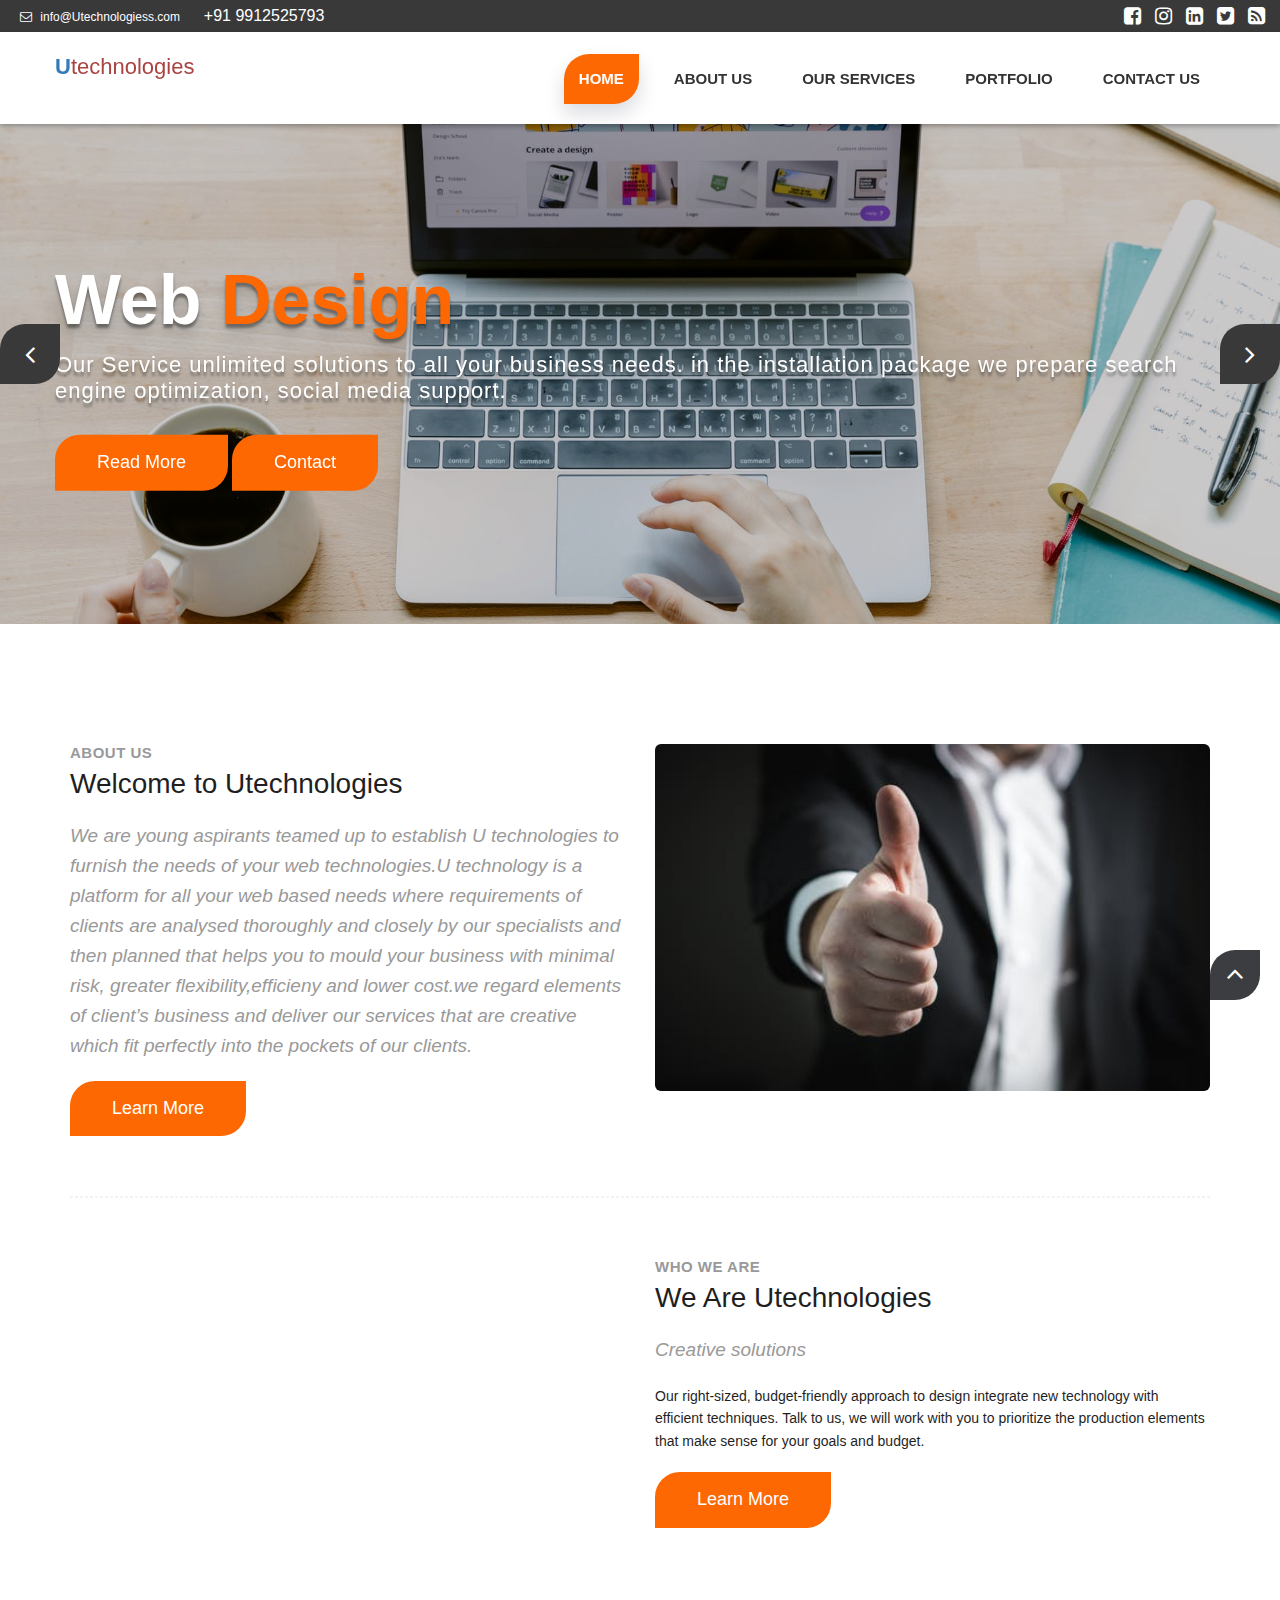
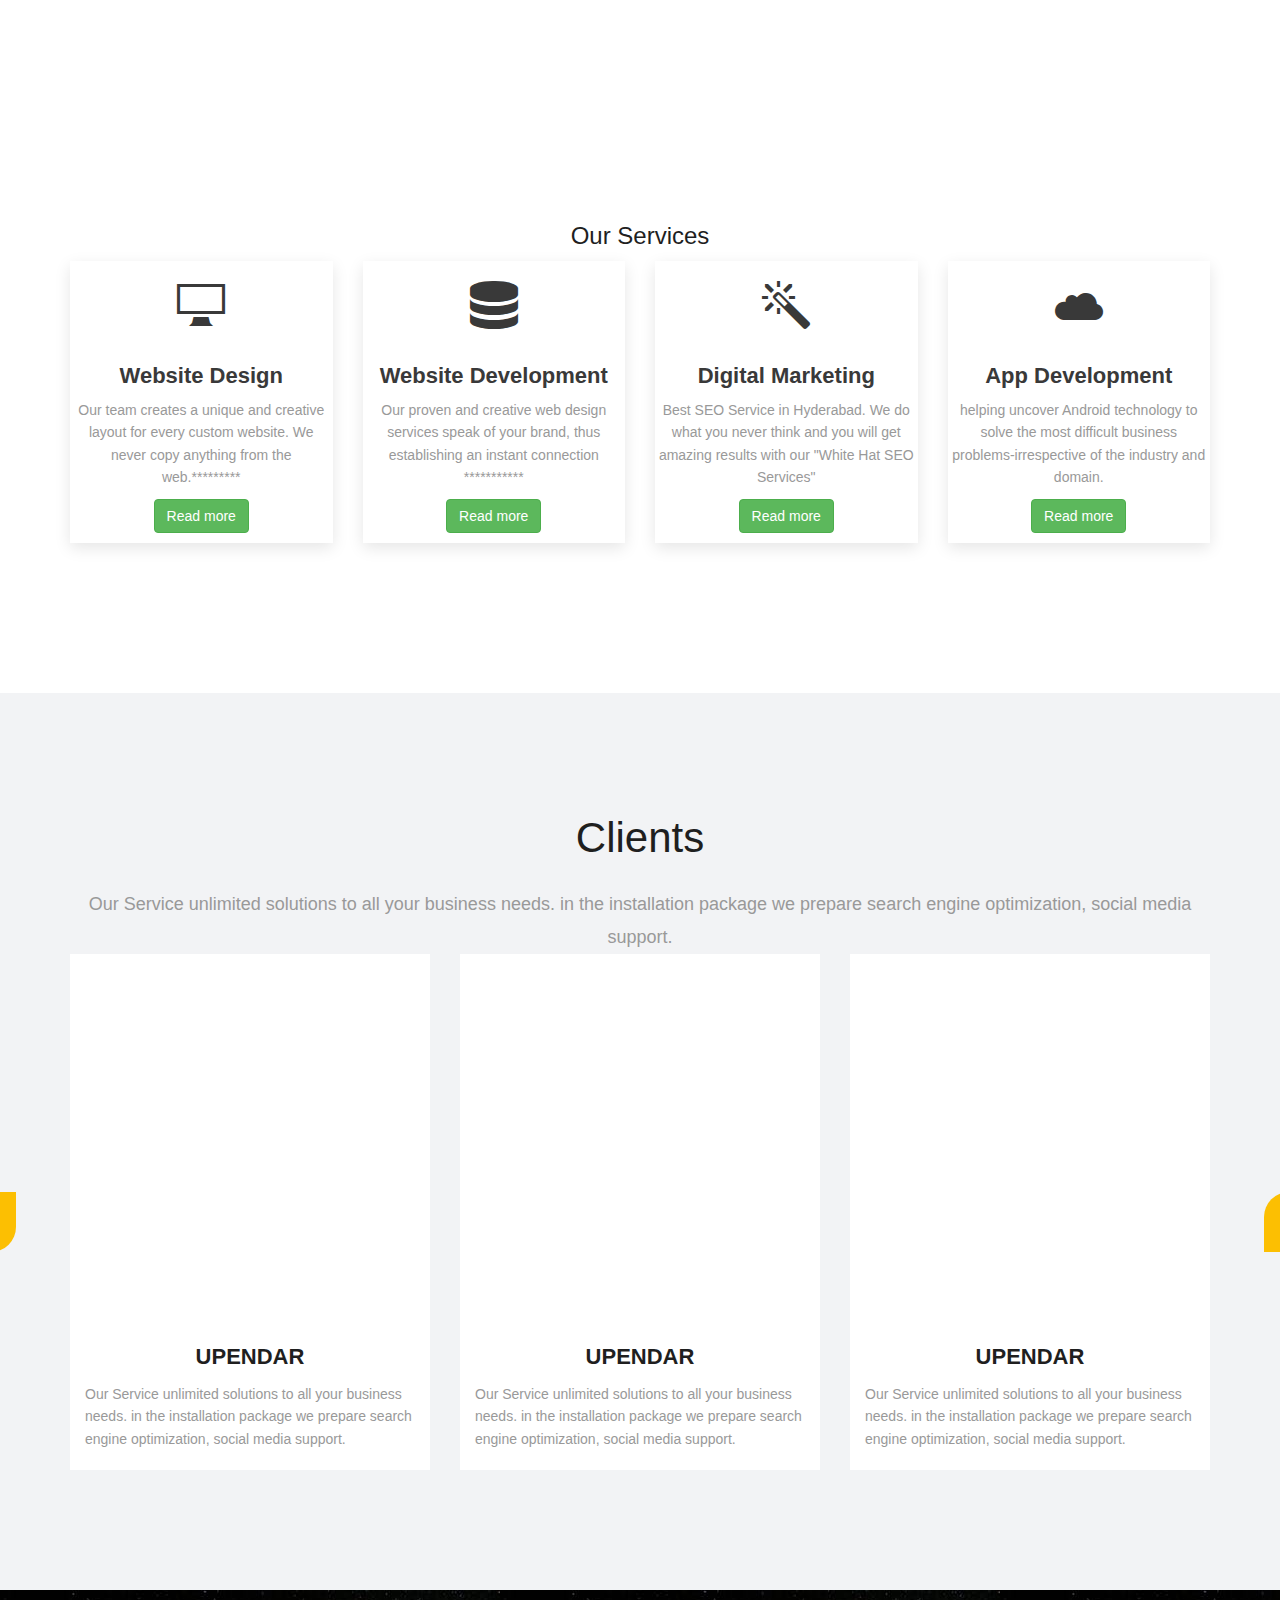
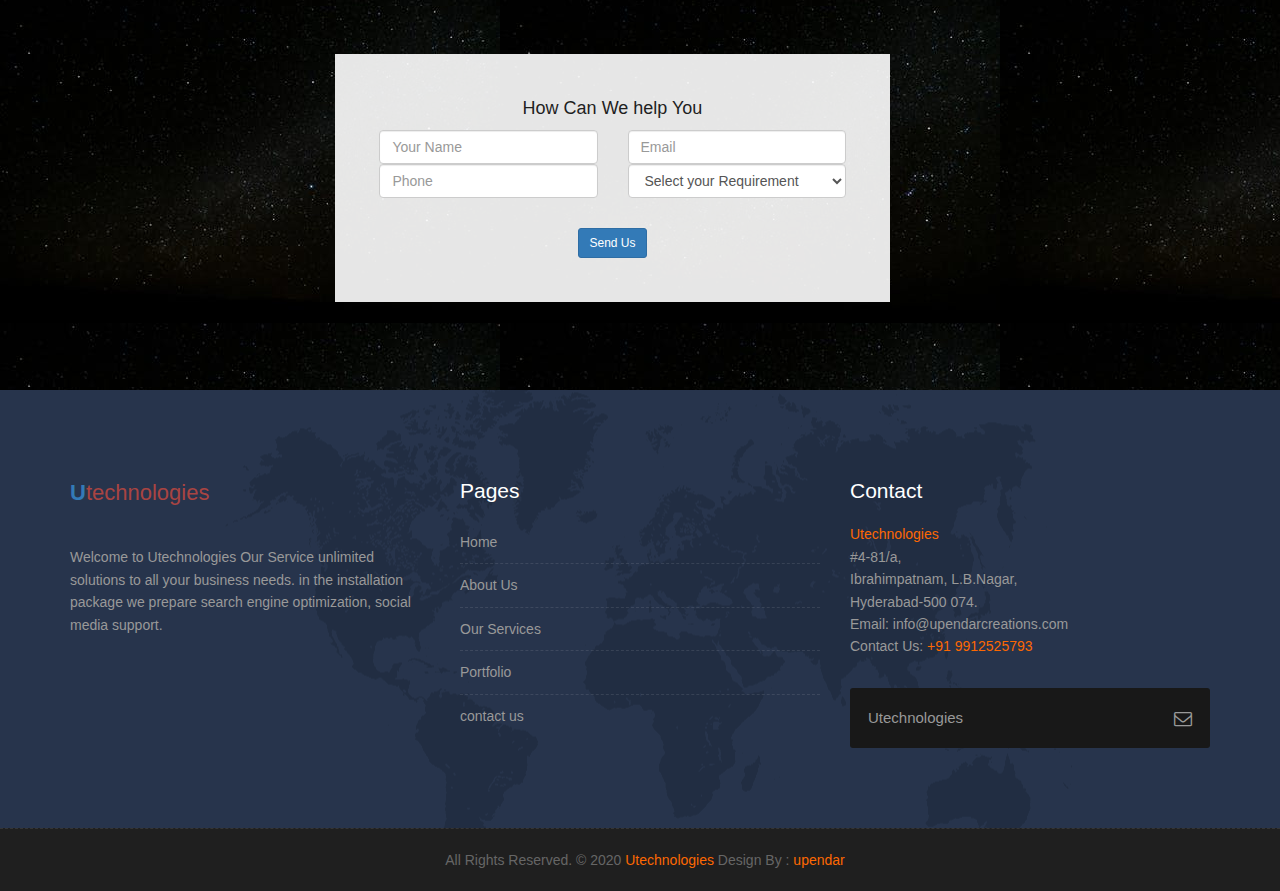
<file: index.html>
<!DOCTYPE html>
<html lang="en">

    <!-- Basic -->
    <meta charset="utf-8">
    <meta http-equiv="X-UA-Compatible" content="IE=edge">   
   
    <!-- Mobile Metas -->
    <meta name="viewport" content="width=device-width, minimum-scale=1.0, maximum-scale=1.0, user-scalable=no">
 
     <!-- Site Metas -->
    <title>U technologies</title>  
    <meta name="keywords" content="">
    <meta name="description" content="">
    <meta name="author" content="">

    <!-- Site Icons -->
    <link rel="shortcut icon" href="images/favicon.ico" type="image/x-icon" />
    <link rel="apple-touch-icon" href="images/apple-touch-icon.png">

    <!-- Bootstrap CSS -->
    <link rel="stylesheet" href="css/bootstrap.min.css">
    <!-- Site CSS -->
    <link rel="stylesheet" href="style.css">
    <!-- Responsive CSS -->
    <link rel="stylesheet" href="css/responsive.css">
    <!-- Custom CSS -->
    <link rel="stylesheet" href="css/custom.css">

    <!-- Modernizer for Portfolio -->
    <script src="js/modernizer.js"></script>

    <!--[if lt IE 9]>
      <script src="https://oss.maxcdn.com/libs/html5shiv/3.7.0/html5shiv.js"></script>
      <script src="https://oss.maxcdn.com/libs/respond.js/1.4.2/respond.min.js"></script>
    <![endif]-->

</head>
<body>

    <!-- LOADER --
    <
    <div id="preloader">
        <div class="loader">
			<div class="loader__bar"></div>
			<div class="loader__bar"></div>
			<div class="loader__bar"></div>
			<div class="loader__bar"></div>
			<div class="loader__bar"></div>
			<div class="loader__ball"></div>
		</div>
    </div><!-- end loader -->
    <!-- END LOADER -->
    
	<div class="top-bar">
		<div class="container-fluid">
			<div class="row">
				<div class="col-md-6 col-sm-6">
					<div class="left-top">
						<div class="email-box">
                       <a href="#" style="font:Verdana, Geneva, sans-serif; font-size:12px;">
                        <i class="fa fa-envelope-o" aria-hidden="true"></i> info@Utechnologiess.com</a>
						</div>
						<div class="phone-box">
							<a href="#">+91 9912525793</a>
						</div>
					</div>
				</div>
				<div class="col-md-6 col-sm-6">
					<div class="right-top">
						<div class="social-box">
							<ul>
								<li><a href="#"><i class="fa fa-facebook-square" aria-hidden="true"></i></a></li>
								<li><a href="#"><i class="fa fa-instagram" aria-hidden="true"></i></a></li>
								<li><a href="#"><i class="fa fa-linkedin-square" aria-hidden="true"></i></a></li>
								<li><a href="#"><i class="fa fa-twitter-square" aria-hidden="true"></i></a></li>
								<li><a href="#"><i class="fa fa-rss-square" aria-hidden="true"></i></a></li>
							<ul>
						</div>
					</div>
				</div>
			</div>
		</div>
	</div>
    <header class="header header_style_01">
        <nav class="megamenu navbar navbar-default">
            <div class="container-fluid">
                <div class="navbar-header">
                    <button type="button" class="navbar-toggle collapsed" data-toggle="collapse" data-target="#navbar" aria-expanded="false" aria-controls="navbar">
                        <span class="sr-only">Toggle navigation</span>
                        <span class="icon-bar"></span>
                        <span class="icon-bar"></span>
                        <span class="icon-bar"></span>
                    </button>
                    <a class="navbar-brand" href="index.html">
                        <h2><b class="text-primary">U</b><span class="text-danger">technologies</sapn></h2>
                    </a>
                </div>
                <div id="navbar" class="navbar-collapse collapse">
                    <ul class="nav navbar-nav navbar-right">
                        <li><a class="active" href="index.html">HOME</a></li>
                        <li><a href="about-us.html">ABOUT US</a></li>
                        <li><a href="services.html">OUR SERVICES</a></li>
                        <li><a href="portfolio.html">PORTFOLIO</a></li>
                     
						<li><a href="contact.html">CONTACT US</a></li>
                    </ul>
                </div>
            </div>
        </nav>
    </header>
	
	<div class="slider-area">
		<div class="slider-wrapper owl-carousel">
			<div class="slider-item home-one-slider-otem slider-item-four slider-bg-one">
				<div class="container">
					<div class="row">
						<div class="slider-content-area">
							<div class="slide-text">
								<h1 class="homepage-three-title">Web <span>Design</span> </h1>
								<h2>Our Service unlimited solutions to all your business needs. in the installation package we prepare search engine optimization, social media support. </h2>
								<div class="slider-content-btn">
									<a class="button btn btn-light btn-radius btn-brd" href="#">Read More</a>
									<a class="button btn btn-light btn-radius btn-brd" href="#">Contact</a>
								</div>
							</div>
						</div>
					</div>
				</div>
			</div>
			<div class="slider-item text-center home-one-slider-otem slider-item-four slider-bg-two">
				<div class="container">
					<div class="row">
						<div class="slider-content-area">
							<div class="slide-text">
								<h1 class="homepage-three-title">Web <span>Development</span> </h1>
								<h2>Our Service unlimited solutions to all your business needs. in the installation package we prepare search engine optimization, social media support. </h2>
								<div class="slider-content-btn">
									<a class="button btn btn-light btn-radius btn-brd" href="#">Read More</a>
									<a class="button btn btn-light btn-radius btn-brd" href="#">Contact</a>
								</div>
							</div>
						</div>
					</div>
				</div>
			</div>
			<div class="slider-item home-one-slider-otem slider-item-four slider-bg-three">
				<div class="container">
					<div class="row">
						<div class="slider-content-area">
							<div class="slide-text">
								<h1 class="homepage-three-title">Digital <span>marketing</span></h1>
								<h2>Our Service unlimited solutions to all your business needs. in the installation package we prepare search engine optimization, social media support.</h2>
								<div class="slider-content-btn">
									<a class="button btn btn-light btn-radius btn-brd" href="#">Read More</a>
									<a class="button btn btn-light btn-radius btn-brd" href="#">Contact</a>
								</div>
							</div>
						</div>
					</div>
				</div>
			</div>
		</div>
	</div>

    <div id="about" class="section wb">
        <div class="container">
            <div class="row">
                <div class="col-md-6">
                    <div class="message-box">
                        <h4>About Us</h4>
                        <h2>Welcome to Utechnologies</h2>
                        <p class="lead">We are young aspirants teamed up to establish U
                              technologies to furnish the needs of your web technologies.U 
                             technology is a platform for all your web based needs where requirements
                              of clients are analysed thoroughly and closely by our specialists and then
                               planned that helps you to mould your business with minimal risk,
                               greater flexibility,efficieny and lower cost.we regard elements of client’s
                                business and deliver our services that are creative which fit perfectly into the 
                                pockets of our clients.

                        </p>

                        
                        <a href="#" class="btn btn-light btn-radius btn-brd grd1">Learn More</a>
                    </div><!-- end messagebox -->
                </div><!-- end col -->

                <div class="col-md-6">
                    <div class="post-media wow fadeIn">
                        <img src="uploads/6.jpeg" alt="" class="img-responsive img-rounded">
                  <a href="#" data-rel="prettyPhoto[gal]"> 
                        
                        
                    </div><!-- end media -->
                </div><!-- end col -->
            </div><!-- end row -->

            <hr class="hr1"> 

            <div class="row">
				<div class="col-md-6">
                    <div class="post-media wow fadeIn">
                        <img src="uploads/13.jpeg" alt="" class="img-responsive img-rounded">
                    </div><!-- end media -->
                </div><!-- end col -->
				
                <div class="col-md-6">
                    <div class="message-box">
                        <h4>Who We are</h4>
                        <h2>We Are Utechnologies</h2>
                        <p class="lead"> Creative solutions</p>

                        <p> Our right-sized, budget-friendly approach to design
                             integrate new technology with efficient techniques. 
                              Talk to us, we will work with you to prioritize the production elements that 
                              make sense for your goals and budget. </p>

                        <a href="#" class="btn btn-light btn-radius btn-brd grd1">Learn More</a>
                    </div><!-- end messagebox -->
                </div><!-- end col -->
            </div><!-- end row -->
        </div><!-- end container -->
    </div><!-- end section -->
    
       <section>     
    <div id="about" class="section wb">
        <div class="container">
            <h1 class="text-center ">Our Services</h1>
           <div class="row text-center ">
				<div class="col-md-3 col-sm-6 ">
					<div class="about-item">
						<div class="about-icon">
							<span class="icon icon-display"></span>
						</div>
						<div class="about-text">
							<h3> <a href="#">
                                Website Design </a></h3>
							<p>Our team creates a unique and creative layout for every custom website.
                                  We never copy anything from the web.********* </p>

                                  <button class="btn btn-success">Read more</button>
						</div>
					</div>
				</div>
				<div class="col-md-3 col-sm-6">
					<div class="about-item">
						<div class="about-icon">
							<span class="icon icon-database"></span>
						</div>
						<div class="about-text">
							<h3> <a href="#"> Website Development</a></h3>
							<p>Our proven and creative web design services speak of your brand, thus establishing an instant connection ***********</p>
                            <button class="btn btn-success">Read more</button>
                        </div>
                        
					</div>
				</div>
				<div class="col-md-3 col-sm-6">
					<div class="about-item">
						<div class="about-icon">
							<span class="icon icon-magic-wand"></span>
						</div>
						<div class="about-text">
							<h3> <a href="#">Digital Marketing </a></h3>
							<p>Best SEO Service in Hyderabad. We do what you never think and you will get amazing results with our "White Hat SEO Services"</p>
                            <button class="btn btn-success">Read more</button>
                        </div>
					</div>
				</div>
				<div class="col-md-3 col-sm-6">
					<div class="about-item">
						<div class="about-icon">
							<span class="icon icon-cloud"></span>
						</div>
						<div class="about-text">
							<h3> <a href="#"> App Development</a></h3>
							<p>helping uncover Android technology to solve the most difficult business problems-irrespective of the industry and domain. </p>
                            <button class="btn btn-success">Read more</button>
                        </div>
					</div>
				</div>
			</div>
   
        </div>
   
    </div>
   
</section>








<!---------OUR SERVICES1-->

    <div id="services" class="parallax section lb">
        <div class="container">
            <div class="section-title text-center">
                <h3>Clients</h3>
                <p class="lead">Our Service unlimited solutions to all your business needs. in the installation package we prepare search engine optimization, social media support.</p>
            </div><!-- end title -->

            <div class="owl-services owl-carousel owl-theme">
                <div class="service-widget">
                    <div class="post-media wow fadeIn">
                        <a href="uploads/clients/1.jpg" data-rel="prettyPhoto[gal]" class="hoverbutton global-radius"><i class="flaticon-unlink"></i></a>
                        <img src="uploads/clients/1.jpg" alt="" class="img-responsive img-rounded">
                    </div>
					<div class="service-dit">
						<h3 class="text-center">UPENDAR </h3>
						<p>Our Service unlimited solutions to all your business needs. in the installation package we prepare search engine optimization, social media support.</p>
					</div>
                </div>
                <!-- end service -->

                <div class="service-widget">
                    <div class="post-media wow fadeIn">
                        <a href="uploads/clients/1.jpg" class="hoverbutton global-radius"><i class="flaticon-unlink"></i></a>
                        <img src="uploads/clients/1.jpg" alt="" class="img-responsive img-rounded"  >
                    </div>
					<div class="service-dit">
						<h3 class="text-center">UPENDAR </h3>
						<p>Our Service unlimited solutions to all your business needs. in the installation package we prepare search engine optimization, social media support.</p>
					</div>
                </div>
                <!-- end service -->

                <div class="service-widget">
                    <div class="post-media wow fadeIn">
                        <a href="uploads/clients/1.jpg" data-rel="prettyPhoto[gal]" class="hoverbutton global-radius"><i class="flaticon-unlink"></i></a>
                        <img src="uploads/clients/1.jpg" alt="" class="img-responsive img-rounded">
                    </div>
					<div class="service-dit">
						<h3 class="text-center">UPENDAR </h3>
						<p>Our Service unlimited solutions to all your business needs. in the installation package we prepare search engine optimization, social media support.</p>
					</div>
                </div>
                <!-- end service -->

                <div class="service-widget">
                    <div class="post-media wow fadeIn">
                        <a href="uploads/clients/1.jpg" data-rel="prettyPhoto[gal]" class="hoverbutton global-radius"><i class="flaticon-unlink"></i></a>
                        <img src="uploads/clients/1.jpg" alt="" class="img-responsive img-rounded">
                    </div>
					<div class="service-dit">
						<h3 class="text-center">upendar</h3>
						<p>Our Service unlimited solutions to all your business needs. in the installation package we prepare search engine optimization, social media support </p>
					</div>
                </div>
                <!-- end service -->
            </div><!-- end row -->

         
        </div><!-- end container -->
    </div><!-- end section -->

	<!-- consultation -->
<section   style="background: url(uploads/5.jpeg); height: 400px;">
    <div class="container" id="form">
      <div class="row ">
        <div class="col-lg-6 ">
          <div class="rounded text-center form1" style="background: rgba(255, 255, 255, 0.9);">
            <h3 class="">How Can We help You</h3>
            <form class="row ">
              <div class="col-lg-6 form2">
                <input type="text" class="form-control " id="name" name="name" placeholder="Your Name" required>
              </div>
              <div class="col-lg-6">
                <input type="email" class="form-control" name="email" id="exampleFormControlInput1" placeholder="Email" required>
              </div>
              <div class="col-lg-6">
                <input type="text" class="form-control" id="phone" name="phone" placeholder="Phone" required>
              </div>
              <div class="col-lg-6">
                <select class="form-control" >
                  <option selected>Select your Requirement</option>
                  <option>Web Application</option>
                  <option>Web Development</option>
              
                </select>
              </div>
              <div class="col-lg-12 text-center formbtn">
                <button type="submit" value="send" class="btn btn-sm btn-primary" >Send Us</button>
              </div>
            </form>
          </div>
        </div>
      </div>
    </div>
  </section>
  <!--  -->













    <!-- end section -->

    <footer class="footer">
        <div class="container">
            <div class="row">
                <div class="col-md-4 col-sm-4 col-xs-12">
                    <div class="widget clearfix">
                        <div class="widget-title">
                          <h2>  <b class="text-primary">U</b><span class="text-danger">technologies</sapn></h2>
                        </div>
                        <p> Welcome to Utechnologies
                            Our Service unlimited solutions to all your business needs. in the installation package we prepare search engine optimization, social media support.
</p>
                    </div><!-- end clearfix -->
                </div><!-- end col -->

				<div class="col-md-4 col-sm-4 col-xs-12">
                    <div class="widget clearfix">
                        <div class="widget-title">
                            <h3>Pages</h3>
                        </div>

                        <ul class="footer-links hov">
                            <li><a href="#">Home <span class="icon icon-arrow-right2"></span></a></li>
							<li><a href="#">About Us <span class="icon icon-arrow-right2"></span></a></li>
							<li><a href="#">Our Services <span class="icon icon-arrow-right2"></span></a></li>
							<li><a href="#">Portfolio <span class="icon icon-arrow-right2"></span></a></li>
							<li><a href="#">contact us <span class="icon icon-arrow-right2"></span></a></li>
						
                        </ul><!-- end links -->
                    </div><!-- end clearfix -->
                </div><!-- end col -->
				
                <div class="col-md-4 col-sm-4 col-xs-12">
                    <div class="footer-distributed widget clearfix">
                        <div class="widget-title">
                            <h3>Contact</h3><br>
							
                            <span style="color:#fd6802">Utechnologies</span><br>
                            #4-81/a,<br>
                            Ibrahimpatnam, L.B.Nagar,<br>
                            Hyderabad-500 074.<br>
                            Email: info@upendarcreations.com<br>
                            Contact Us: <span style="color:#fd6802">+91 9912525793</span>
                        </div>
						
						<div class="footer-right">
							<form method="get" action="#">
								<input placeholder="Utechnologies" name="search">
								<i class="fa fa-envelope-o"></i>
							</form>
						</div>                        
                    </div><!-- end clearfix -->
                </div><!-- end col -->
            </div><!-- end row -->
        </div><!-- end container -->
    </footer><!-- end footer -->

    <div class="copyrights">
        <div class="container">
            <div class="footer-distributed">
                <div class="footer-left">                   
                    <p class="footer-company-name">All Rights Reserved. &copy; 2020 <a href="#">Utechnologies</a> Design By : 
					<a href="#" target="_blank">upendar</a></p>
                </div>

                
            </div>
        </div><!-- end container -->
    </div><!-- end copyrights -->

    <a href="#" id="scroll-to-top" class="dmtop global-radius"><i class="fa fa-angle-up"></i></a>

    <!-- ALL JS FILES -->
    <script src="js/all.js"></script>
    <!-- ALL PLUGINS -->
    <script src="js/custom.js"></script>
    <script src="js/portfolio.js"></script>
    <script src="js/hoverdir.js"></script>    

</body>
</html>
</file>
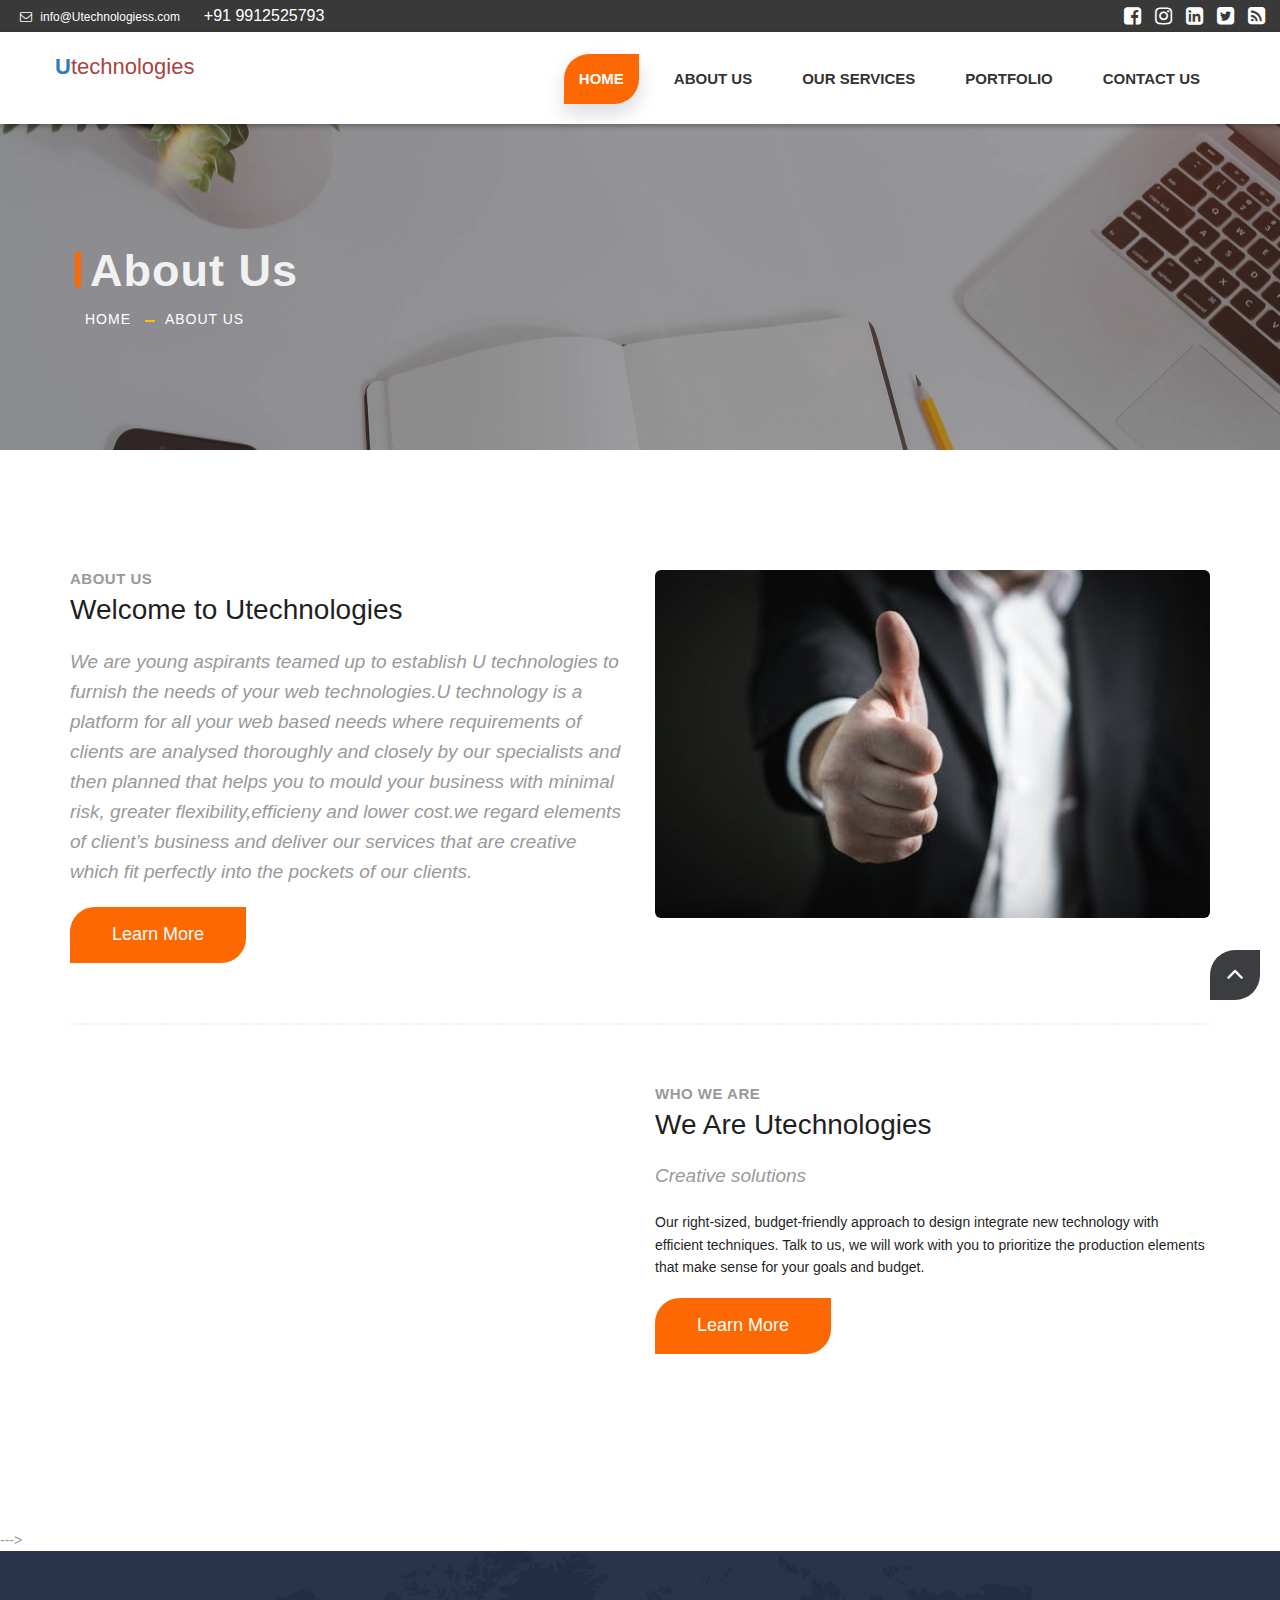
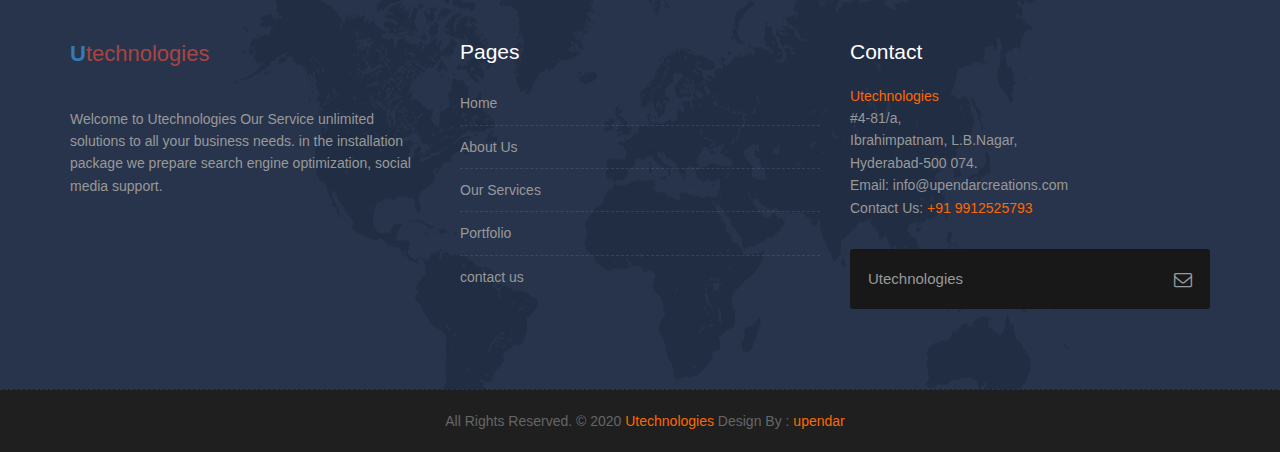
<file: about-us.html>
<!DOCTYPE html>
<html lang="en">

    <!-- Basic -->
    <meta charset="utf-8">
    <meta http-equiv="X-UA-Compatible" content="IE=edge">   
   
    <!-- Mobile Metas -->
    <meta name="viewport" content="width=device-width, minimum-scale=1.0, maximum-scale=1.0, user-scalable=no">
 
     <!-- Site Metas -->
    <title>Utechnologies</title>  
    <meta name="keywords" content="">
    <meta name="description" content="">
    <meta name="author" content="">

    <!-- Site Icons -->
    <link rel="shortcut icon" href="images/favicon.ico" type="image/x-icon" />
    <link rel="apple-touch-icon" href="images/apple-touch-icon.png">

    <!-- Bootstrap CSS -->
    <link rel="stylesheet" href="css/bootstrap.min.css">
    <!-- Site CSS -->
    <link rel="stylesheet" href="style.css">
    <!-- Responsive CSS -->
    <link rel="stylesheet" href="css/responsive.css">
    <!-- Custom CSS -->
    <link rel="stylesheet" href="css/custom.css">

    <!-- Modernizer for Portfolio -->
    <script src="js/modernizer.js"></script>

    <!--[if lt IE 9]>
      <script src="https://oss.maxcdn.com/libs/html5shiv/3.7.0/html5shiv.js"></script>
      <script src="https://oss.maxcdn.com/libs/respond.js/1.4.2/respond.min.js"></script>
    <![endif]-->

</head>
<body>

    <!-- LOADER --
    <div id="preloader">
        <div class="loader">
			<div class="loader__bar"></div>
			<div class="loader__bar"></div>
			<div class="loader__bar"></div>
			<div class="loader__bar"></div>
			<div class="loader__bar"></div>
			<div class="loader__ball"></div>
		</div>
    </div><!-- end loader -->
    <!-- END LOADER -->
    
	<div class="top-bar">
		<div class="container-fluid">
			<div class="row">
				<div class="col-md-6 col-sm-6">
					<div class="left-top">
						<div class="email-box">
                            <a href="#" style="font:Verdana, Geneva, sans-serif; font-size:12px;">
                                <i class="fa fa-envelope-o" aria-hidden="true"></i> info@Utechnologiess.com</a>
						</div>
						<div class="phone-box">
							<a href="#">+91 9912525793</a>
						</div>
					</div>
				</div>
				<div class="col-md-6 col-sm-6">
					<div class="right-top">
						<div class="social-box">
							<ul>
								<li><a href="#"><i class="fa fa-facebook-square" aria-hidden="true"></i></a></li>
								<li><a href="#"><i class="fa fa-instagram" aria-hidden="true"></i></a></li>
								<li><a href="#"><i class="fa fa-linkedin-square" aria-hidden="true"></i></a></li>
								<li><a href="#"><i class="fa fa-twitter-square" aria-hidden="true"></i></a></li>
								<li><a href="#"><i class="fa fa-rss-square" aria-hidden="true"></i></a></li>
							<ul>
						</div>
					</div>
				</div>
			</div>
		</div>
	</div>
    <header class="header header_style_01">
        <nav class="megamenu navbar navbar-default">
            <div class="container-fluid">
                <div class="navbar-header">
                    <button type="button" class="navbar-toggle collapsed" data-toggle="collapse" data-target="#navbar" aria-expanded="false" aria-controls="navbar">
                        <span class="sr-only">Toggle navigation</span>
                        <span class="icon-bar"></span>
                        <span class="icon-bar"></span>
                        <span class="icon-bar"></span>
                    </button>
                    <a class="navbar-brand" href="index.html">
                            <h2><b class="text-primary">U</b><span class="text-danger">technologies</sapn></h2>
                        </a>
                </div>
                <div id="navbar" class="navbar-collapse collapse">
                    <ul class="nav navbar-nav navbar-right">
                        <li><a class="active" href="index.html">HOME</a></li>
                        <li><a href="about-us.html">ABOUT US</a></li>
                        <li><a href="services.html">OUR SERVICES</a></li>
                        <li><a href="portfolio.html">PORTFOLIO</a></li>
                      
						<li><a href="contact.html">CONTACT US</a></li>
                    </ul>
                </div>
            </div>
        </nav>
    </header>

   	<div class="banner-area banner-bg-1">
		<div class="container">
			<div class="row">
				<div class="col-md-12">
					<div class="banner">
						<h2>About Us</h2>
						<ul class="page-title-link">
							<li><a href="#">Home</a></li>
							<li><a href="#">About Us</a></li>
						</ul>
					</div>
				</div>
			</div>
		</div>
	</div>

    <div id="about" class="section wb">
        <div class="container">
            <div class="row">
                <div class="col-md-6">
                    <div class="message-box">
                        <h4>About Us</h4>
                        <h2>Welcome to Utechnologies</h2>
                        <p class="lead">We are young aspirants teamed up to establish U
                              technologies to furnish the needs of your web technologies.U 
                             technology is a platform for all your web based needs where requirements
                              of clients are analysed thoroughly and closely by our specialists and then
                               planned that helps you to mould your business with minimal risk,
                               greater flexibility,efficieny and lower cost.we regard elements of client’s
                                business and deliver our services that are creative which fit perfectly into the 
                                pockets of our clients.

                        </p>

                        
                        <a href="#" class="btn btn-light btn-radius btn-brd grd1">Learn More</a>
                    </div><!-- end messagebox -->
                </div><!-- end col -->

                <div class="col-md-6">
                    <div class="post-media wow fadeIn">
                        <img src="uploads/6.jpeg" alt="" class="img-responsive img-rounded">
                  <a href="#" data-rel="prettyPhoto[gal]"> 
                        
                        
                    </div><!-- end media -->
                </div><!-- end col -->
            </div><!-- end row -->

            <hr class="hr1"> 

            <div class="row">
				<div class="col-md-6">
                    <div class="post-media wow fadeIn">
                        <img src="uploads/13.jpeg" alt="" class="img-responsive img-rounded">
                    </div><!-- end media -->
                </div><!-- end col -->
				
                <div class="col-md-6">
                    <div class="message-box">
                        <h4>Who We are</h4>
                        <h2>We Are Utechnologies</h2>
                        <p class="lead"> Creative solutions</p>

                        <p> Our right-sized, budget-friendly approach to design
                             integrate new technology with efficient techniques. 
                              Talk to us, we will work with you to prioritize the production elements that 
                              make sense for your goals and budget. </p>

                        <a href="#" class="btn btn-light btn-radius btn-brd grd1">Learn More</a>
                    </div><!-- end messagebox -->
                </div><!-- end col -->
            </div><!-- end row -->
        </div><!-- end container -->
    </div><!-- end section -->

    
    <!----
    <div class="parallax section noover" data-stellar-background-ratio="0.7" style="background-image:url('uploads/parallax_05.png');">
        <div class="container">
            <div class="row text-center">
                <div class="col-md-6">
                    <div class="customwidget text-left">
                        <h1>Beautiful Live Streaming</h1>
                        <p>Full access control of the background effects, <br>change your awesome background elements and edit colors from styles or colors.</p>
                        <ul class="list-inline">
                            <li><i class="fa fa-check"></i> HD Live Streaming</li>
                            <li><i class="fa fa-check"></i> Support</li>
                            <li><i class="fa fa-check"></i> Full Quality</li>
                            <li><i class="fa fa-check"></i> Limitless Colors</li>
                        </ul><!-- end list -->
                      <!--  <a href="#" data-scroll class="btn btn-light btn-radius btn-brd">Learn More</a>
                    </div>
                </div><!-- end col -->
				<!--<div class="col-md-6">
                    <div class="text-center image-center hidden-sm hidden-xs">
                        <img src="uploads/device_03.png" alt="" class="img-responsive wow fadeInUp">
                    </div>
                </div>
            </div>
       <!---- </div>
    </div>-->
    
    --->
    
    
    

    <!-- end section -->
 <!-- end section -->

 <footer class="footer">
    <div class="container">
        <div class="row">
            <div class="col-md-4 col-sm-4 col-xs-12">
                <div class="widget clearfix">
                    <div class="widget-title">
                      <h2>  <b class="text-primary">U</b><span class="text-danger">technologies</sapn></h2>
                    </div>
                    <p> Welcome to Utechnologies
                        Our Service unlimited solutions to all your business needs. in the installation package we prepare search engine optimization, social media support.
</p>
                </div><!-- end clearfix -->
            </div><!-- end col -->

            <div class="col-md-4 col-sm-4 col-xs-12">
                <div class="widget clearfix">
                    <div class="widget-title">
                        <h3>Pages</h3>
                    </div>

                    <ul class="footer-links hov">
                        <li><a href="#">Home <span class="icon icon-arrow-right2"></span></a></li>
                        <li><a href="#">About Us <span class="icon icon-arrow-right2"></span></a></li>
                        <li><a href="#">Our Services <span class="icon icon-arrow-right2"></span></a></li>
                        <li><a href="#">Portfolio <span class="icon icon-arrow-right2"></span></a></li>
                        <li><a href="#">contact us <span class="icon icon-arrow-right2"></span></a></li>
                    
                    </ul><!-- end links -->
                </div><!-- end clearfix -->
            </div><!-- end col -->
            
            <div class="col-md-4 col-sm-4 col-xs-12">
                <div class="footer-distributed widget clearfix">
                    <div class="widget-title">
                        <h3>Contact</h3><br>
                        
                        <span style="color:#fd6802">Utechnologies</span><br>
                        #4-81/a,<br>
                        Ibrahimpatnam, L.B.Nagar,<br>
                        Hyderabad-500 074.<br>
                        Email: info@upendarcreations.com<br>
                        Contact Us: <span style="color:#fd6802">+91 9912525793</span>
                    </div>
                    
                    <div class="footer-right">
                        <form method="get" action="#">
                            <input placeholder="Utechnologies" name="search">
                            <i class="fa fa-envelope-o"></i>
                        </form>
                    </div>                        
                </div><!-- end clearfix -->
            </div><!-- end col -->
        </div><!-- end row -->
    </div><!-- end container -->
</footer><!-- end footer -->

<div class="copyrights">
    <div class="container">
        <div class="footer-distributed">
            <div class="footer-left">                   
                <p class="footer-company-name">All Rights Reserved. &copy; 2020 <a href="#">Utechnologies</a> Design By : 
                <a href="#" target="_blank">upendar</a></p>
            </div>

            
        </div>
    </div><!-- end container -->
</div><!-- end copyrights -->

<a href="#" id="scroll-to-top" class="dmtop global-radius"><i class="fa fa-angle-up"></i></a>

<!-- ALL JS FILES -->
<script src="js/all.js"></script>
<!-- ALL PLUGINS -->
<script src="js/custom.js"></script>
<script src="js/portfolio.js"></script>
<script src="js/hoverdir.js"></script>    


</body>
</html>
</file>
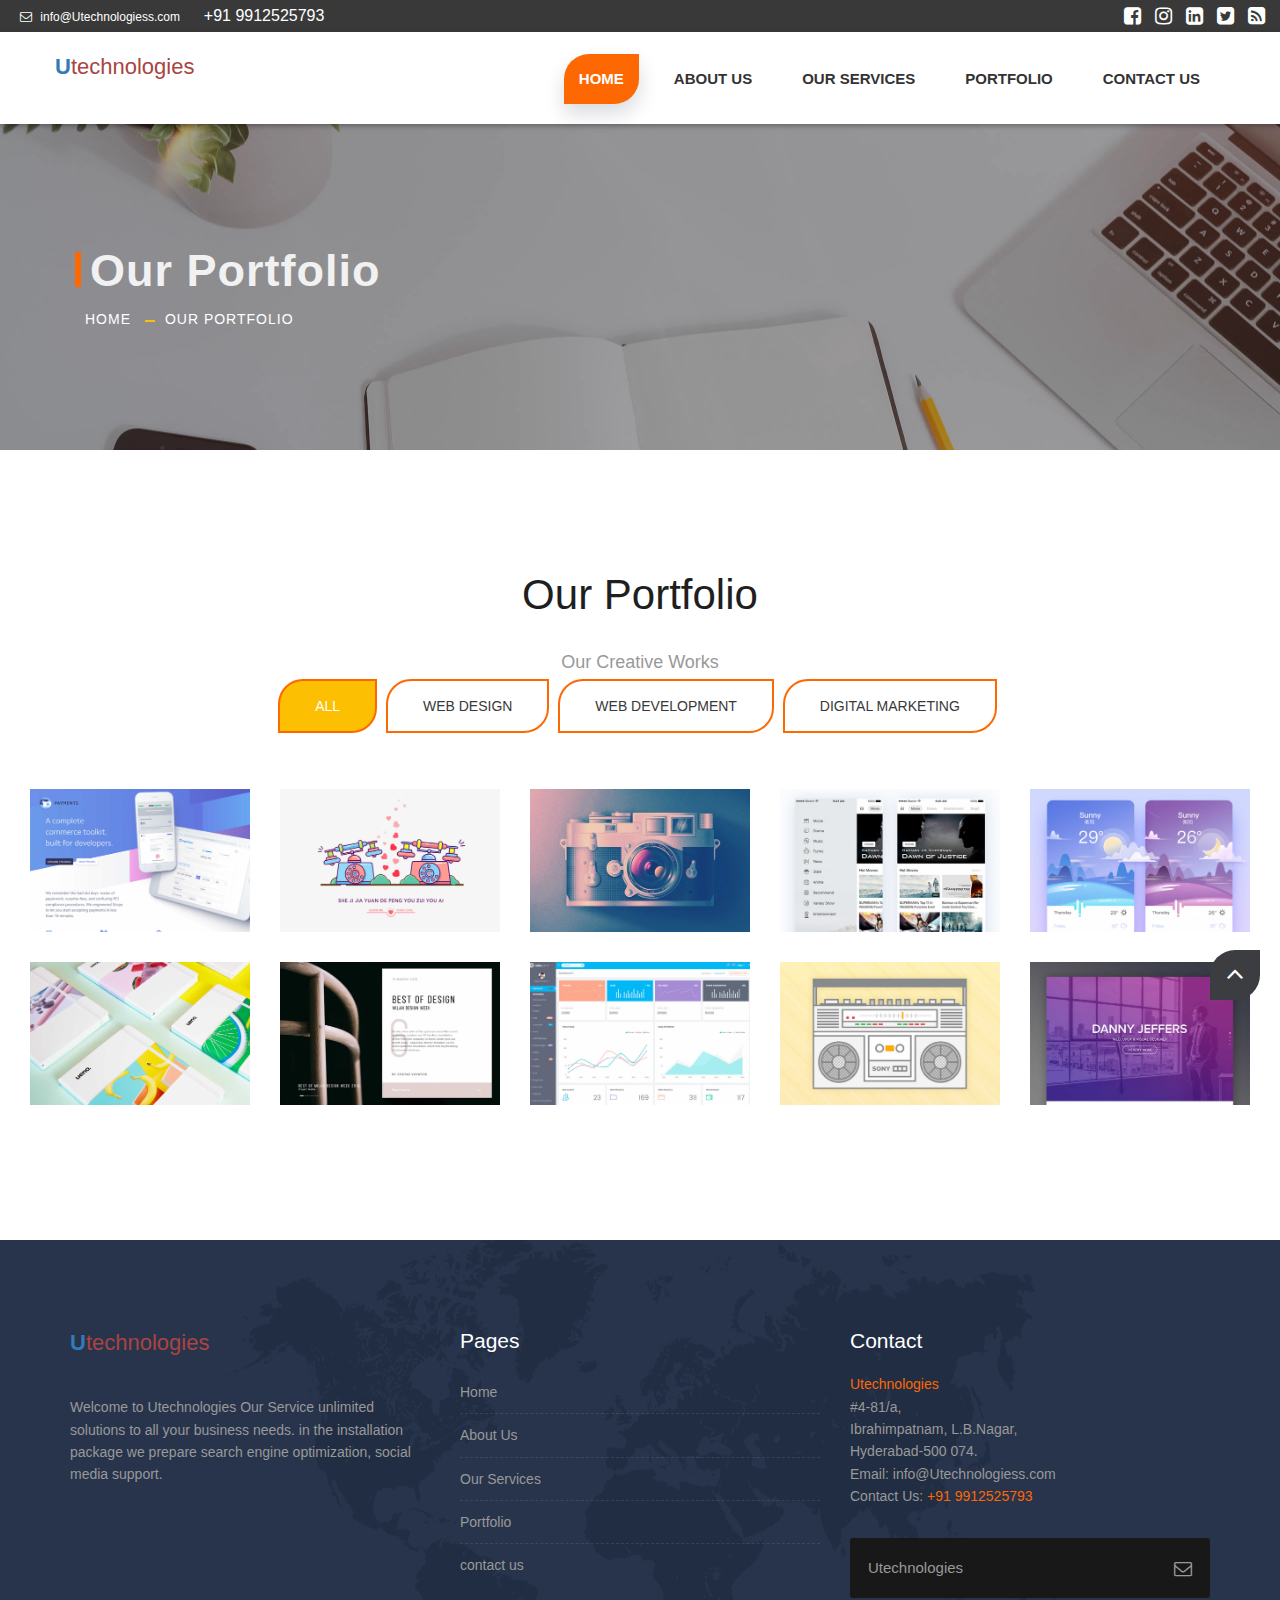
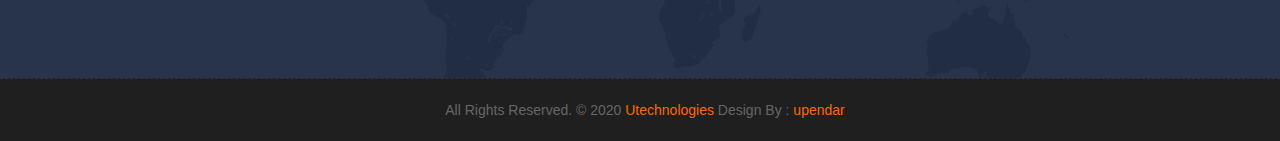
<file: portfolio.html>
<!DOCTYPE html>
<html lang="en">

    <!-- Basic -->
    <meta charset="utf-8">
    <meta http-equiv="X-UA-Compatible" content="IE=edge">   
   
    <!-- Mobile Metas -->
    <meta name="viewport" content="width=device-width, minimum-scale=1.0, maximum-scale=1.0, user-scalable=no">
 
     <!-- Site Metas -->
    <title>U Technologies</title>  
    <meta name="keywords" content="">
    <meta name="description" content="">
    <meta name="author" content="">

    <!-- Site Icons -->
    <link rel="shortcut icon" href="images/favicon.ico" type="image/x-icon" />
    <link rel="apple-touch-icon" href="images/apple-touch-icon.png">

    <!-- Bootstrap CSS -->
    <link rel="stylesheet" href="css/bootstrap.min.css">
    <!-- Site CSS -->
    <link rel="stylesheet" href="style.css">
    <!-- Responsive CSS -->
    <link rel="stylesheet" href="css/responsive.css">
    <!-- Custom CSS -->
    <link rel="stylesheet" href="css/custom.css">

    <!-- Modernizer for Portfolio -->
    <script src="js/modernizer.js"></script>

    <!--[if lt IE 9]>
      <script src="https://oss.maxcdn.com/libs/html5shiv/3.7.0/html5shiv.js"></script>
      <script src="https://oss.maxcdn.com/libs/respond.js/1.4.2/respond.min.js"></script>
    <![endif]-->

</head>
<body>

    <!-- LOADER --
    <div id="preloader">
        <div class="loader">
			<div class="loader__bar"></div>
			<div class="loader__bar"></div>
			<div class="loader__bar"></div>
			<div class="loader__bar"></div>
			<div class="loader__bar"></div>
			<div class="loader__ball"></div>
		</div>
    </div><!-- end loader -->
    <!-- END LOADER -->
    
	<div class="top-bar">
		<div class="container-fluid">
			<div class="row">
				<div class="col-md-6 col-sm-6">
					<div class="left-top">
						<div class="email-box">
							<a href="#" style="font:Verdana, Geneva, sans-serif; font-size:12px;"><i class="fa fa-envelope-o" aria-hidden="true"></i> info@Utechnologiess.com</a>
						</div>
						<div class="phone-box">
							<a href="#">+91 9912525793</a>
						</div>
					</div>
				</div>
				<div class="col-md-6 col-sm-6">
					<div class="right-top">
						<div class="social-box">
							<ul>
								<li><a href="#"><i class="fa fa-facebook-square" aria-hidden="true"></i></a></li>
								<li><a href="#"><i class="fa fa-instagram" aria-hidden="true"></i></a></li>
								<li><a href="#"><i class="fa fa-linkedin-square" aria-hidden="true"></i></a></li>
								<li><a href="#"><i class="fa fa-twitter-square" aria-hidden="true"></i></a></li>
								<li><a href="#"><i class="fa fa-rss-square" aria-hidden="true"></i></a></li>
							<ul>
						</div>
					</div>
				</div>
			</div>
		</div>
	</div>
    <header class="header header_style_01">
        <nav class="megamenu navbar navbar-default">
            <div class="container-fluid">
                <div class="navbar-header">
                    <button type="button" class="navbar-toggle collapsed" data-toggle="collapse" data-target="#navbar" aria-expanded="false" aria-controls="navbar">
                        <span class="sr-only">Toggle navigation</span>
                        <span class="icon-bar"></span>
                        <span class="icon-bar"></span>
                        <span class="icon-bar"></span>
                    </button>
                    <a class="navbar-brand" href="index.html">
                            <h2><b class="text-primary">U</b><span class="text-danger">technologies</sapn></h2>
                        </a>
                </div>
                <div id="navbar" class="navbar-collapse collapse">
                    <ul class="nav navbar-nav navbar-right">
                        <li><a class="active" href="index.html">HOME</a></li>
                        <li><a href="about-us.html">ABOUT US</a></li>
                        <li><a href="services.html">OUR SERVICES</a></li>
                        <li><a href="portfolio.html">PORTFOLIO</a></li>
                       
						<li><a href="contact.html">CONTACT US</a></li>
                    </ul>
                </div>
            </div>
        </nav>
    </header>

   	<div class="banner-area banner-bg-1">
		<div class="container">
			<div class="row">
				<div class="col-md-12">
					<div class="banner">
						<h2>Our Portfolio</h2>
						<ul class="page-title-link">
							<li><a href="#">Home</a></li>
							<li><a href="#">Our Portfolio</a></li>
						</ul>
					</div>
				</div>
			</div>
		</div>
	</div>

    <div id="portfolio" class="section wb">
        <div class="container">
            <div class="section-title text-center">
                <h3>Our Portfolio</h3>
                <p class="text-black">Our Creative Works</p>
            </div><!-- end title -->
        </div><!-- end container -->

        <div class="container-fluid">
            <div class="row">
                <div class="col-md-12">
                    <nav class="portfolio-filter text-center">
                        <ul>
                            <li><a class="btn btn-dark btn-radius btn-brd active" href="#" data-filter="*"><span class="oi hidden-xs" data-glyph="grid-three-up"></span> All</a></li>
                            <li><a class="btn btn-dark btn-radius btn-brd" data-toggle="tooltip" data-placement="top" title="5" href="#" data-filter=".cat1">Web design</a></li>
                            <li><a class="btn btn-dark btn-radius btn-brd" href="#" data-toggle="tooltip" data-placement="top" title="12" data-filter=".cat2">web development</a></li>
                            <li><a class="btn btn-dark btn-radius btn-brd" href="#" data-toggle="tooltip" data-placement="top" title="21" data-filter=".cat3">Digital marketing</a></li>
                            
                        </ul>
                    </nav>
                </div>
            </div>

            <hr class="invis">

            <div id="da-thumbs" class="da-thumbs portfolio">
                <div class="post-media pitem item-w1 item-h1 cat1">
                    <a href="uploads/portfolio_01.jpg" data-rel="prettyPhoto[gal]">
                        <img src="uploads/portfolio_01.jpg" alt="" class="img-responsive">
                        <div>
                            <h3>Seahorse by Trevor <small>Web Design</small></h3>
                            <i class="flaticon-unlink"></i>
                        </div>
                    </a>
                </div>
                <div class="post-media pitem item-w1 item-h1 cat2">
                    <a href="uploads/portfolio_02.jpg" data-rel="prettyPhoto[gal]">
                        <img src="uploads/portfolio_02.jpg" alt="" class="img-responsive">
                        <div>
                            <h3>Tradested Mockop <small>Graphic Design</small></h3>
                            <i class="flaticon-unlink"></i>
                        </div>
                    </a>
                </div>
                <div class="post-media pitem item-w1 item-h1 cat1">
                    <a href="uploads/portfolio_03.jpg" data-rel="prettyPhoto[gal]">
                        <img src="uploads/portfolio_03.jpg" alt="" class="img-responsive">
                        <div>
                            <h3>Photography Material <small>Photography</small></h3>
                            <i class="flaticon-unlink"></i>
                        </div>
                    </a>
                </div>
                <div class="post-media pitem item-w1 item-h1 cat4">
                    <a href="uploads/portfolio_04.jpg" data-rel="prettyPhoto[gal]">
                        <img src="uploads/portfolio_04.jpg" alt="" class="img-responsive">
                        <div>
                            <h3>Responsive Menu <small>UI Design</small></h3>
                            <i class="flaticon-unlink"></i>
                        </div>
                    </a>
                </div>
                <div class="post-media pitem item-w1 item-h1 cat3">
                    <a href="uploads/portfolio_05.jpg" data-rel="prettyPhoto[gal]">
                        <img src="uploads/portfolio_05.jpg" alt="" class="img-responsive">
                        <div>
                            <h3>SnowMaker App <small>Application</small></h3>
                            <i class="flaticon-unlink"></i>
                        </div>
                    </a>
                </div>
                <div class="post-media pitem item-w1 item-h1 cat2">
                    <a href="uploads/portfolio_06.jpg" data-rel="prettyPhoto[gal]">
                        <img src="uploads/portfolio_06.jpg" alt="" class="img-responsive">
                        <div>
                            <h3>3D Mockups <small>Graphic Design</small></h3>
                            <i class="flaticon-unlink"></i>
                        </div>
                    </a>
                </div>
                <div class="post-media pitem item-w1 item-h1 cat1">
                    <a href="uploads/portfolio_07.jpg" data-rel="prettyPhoto[gal]">
                        <img src="uploads/portfolio_07.jpg" alt="" class="img-responsive">
                        <div>
                            <h3>Best of Design <small>Web Design</small></h3>
                            <i class="flaticon-unlink"></i>
                        </div>
                    </a>
                </div>
                <div class="post-media pitem item-w1 item-h1 cat4">
                    <a href="uploads/portfolio_08.jpg" data-rel="prettyPhoto[gal]">
                        <img src="uploads/portfolio_08.jpg" alt="" class="img-responsive">
                        <div>
                            <h3>Admin Dashboard <small>Admin Template</small></h3>
                            <i class="flaticon-unlink"></i>
                        </div>
                    </a>
                </div>
                <div class="post-media pitem item-w1 item-h1 cat3">
                    <a href="uploads/portfolio_09.jpg" data-rel="prettyPhoto[gal]">
                        <img src="uploads/portfolio_09.jpg" alt="" class="img-responsive">
                        <div>
                            <h3>Radio Mockup <small>Graphic Design</small></h3>
                            <i class="flaticon-unlink"></i>
                        </div>
                    </a>
                </div>

                <div class="post-media pitem item-w1 item-h1 cat2">
                    <a href="uploads/portfolio_10.jpg" data-rel="prettyPhoto[gal]">
                        <img src="uploads/portfolio_10.jpg" alt="" class="img-responsive">
                        <div>
                            <h3>Danny Jeffers <small>Web Design</small></h3>
                            <i class="flaticon-unlink"></i>
                        </div>
                    </a>
                </div>
            </div><!-- end portfolio -->
        </div><!-- end container -->
    </div><!-- end section -->
	
	<!-- end section -->

    <!-- end section -->

   
    <!-- end section -->

    <footer class="footer">
        <div class="container">
            <div class="row">
                <div class="col-md-4 col-sm-4 col-xs-12">
                    <div class="widget clearfix">
                        <div class="widget-title">
                          <h2>  <b class="text-primary">U</b><span class="text-danger">technologies</sapn></h2>
                        </div>
                        <p> Welcome to Utechnologies
                            Our Service unlimited solutions to all your business needs. in the installation package we prepare search engine optimization, social media support.
</p>
                    </div><!-- end clearfix -->
                </div><!-- end col -->

				<div class="col-md-4 col-sm-4 col-xs-12">
                    <div class="widget clearfix">
                        <div class="widget-title">
                            <h3>Pages</h3>
                        </div>

                        <ul class="footer-links hov">
                            <li><a href="#">Home <span class="icon icon-arrow-right2"></span></a></li>
							<li><a href="#">About Us <span class="icon icon-arrow-right2"></span></a></li>
							<li><a href="#">Our Services <span class="icon icon-arrow-right2"></span></a></li>
							<li><a href="#">Portfolio <span class="icon icon-arrow-right2"></span></a></li>
							<li><a href="#">contact us <span class="icon icon-arrow-right2"></span></a></li>
						
                        </ul><!-- end links -->
                    </div><!-- end clearfix -->
                </div><!-- end col -->
				
                <div class="col-md-4 col-sm-4 col-xs-12">
                    <div class="footer-distributed widget clearfix">
                        <div class="widget-title">
                            <h3>Contact</h3><br>
							
                            <span style="color:#fd6802">Utechnologies</span><br>
                            #4-81/a,<br>
                            Ibrahimpatnam, L.B.Nagar,<br>
                            Hyderabad-500 074.<br>
                            Email: info@Utechnologiess.com<br>
                            Contact Us: <span style="color:#fd6802">+91 9912525793</span>
                        </div>
						
						<div class="footer-right">
							<form method="get" action="#">
								<input placeholder="Utechnologies" name="search">
								<i class="fa fa-envelope-o"></i>
							</form>
						</div>                        
                    </div><!-- end clearfix -->
                </div><!-- end col -->
            </div><!-- end row -->
        </div><!-- end container -->
    </footer><!-- end footer -->

    <div class="copyrights">
        <div class="container">
            <div class="footer-distributed">
                <div class="footer-left">                   
                    <p class="footer-company-name">All Rights Reserved. &copy; 2020 <a href="#">Utechnologies</a> Design By : 
					<a href="#" target="_blank">upendar</a></p>
                </div>

                
            </div>
        </div><!-- end container -->
    </div><!-- end copyrights -->

    <a href="#" id="scroll-to-top" class="dmtop global-radius"><i class="fa fa-angle-up"></i></a>

    <!-- ALL JS FILES -->
    <script src="js/all.js"></script>
    <!-- ALL PLUGINS -->
    <script src="js/custom.js"></script>
    <script src="js/portfolio.js"></script>
    <script src="js/hoverdir.js"></script>
</body>
</html>
</file>
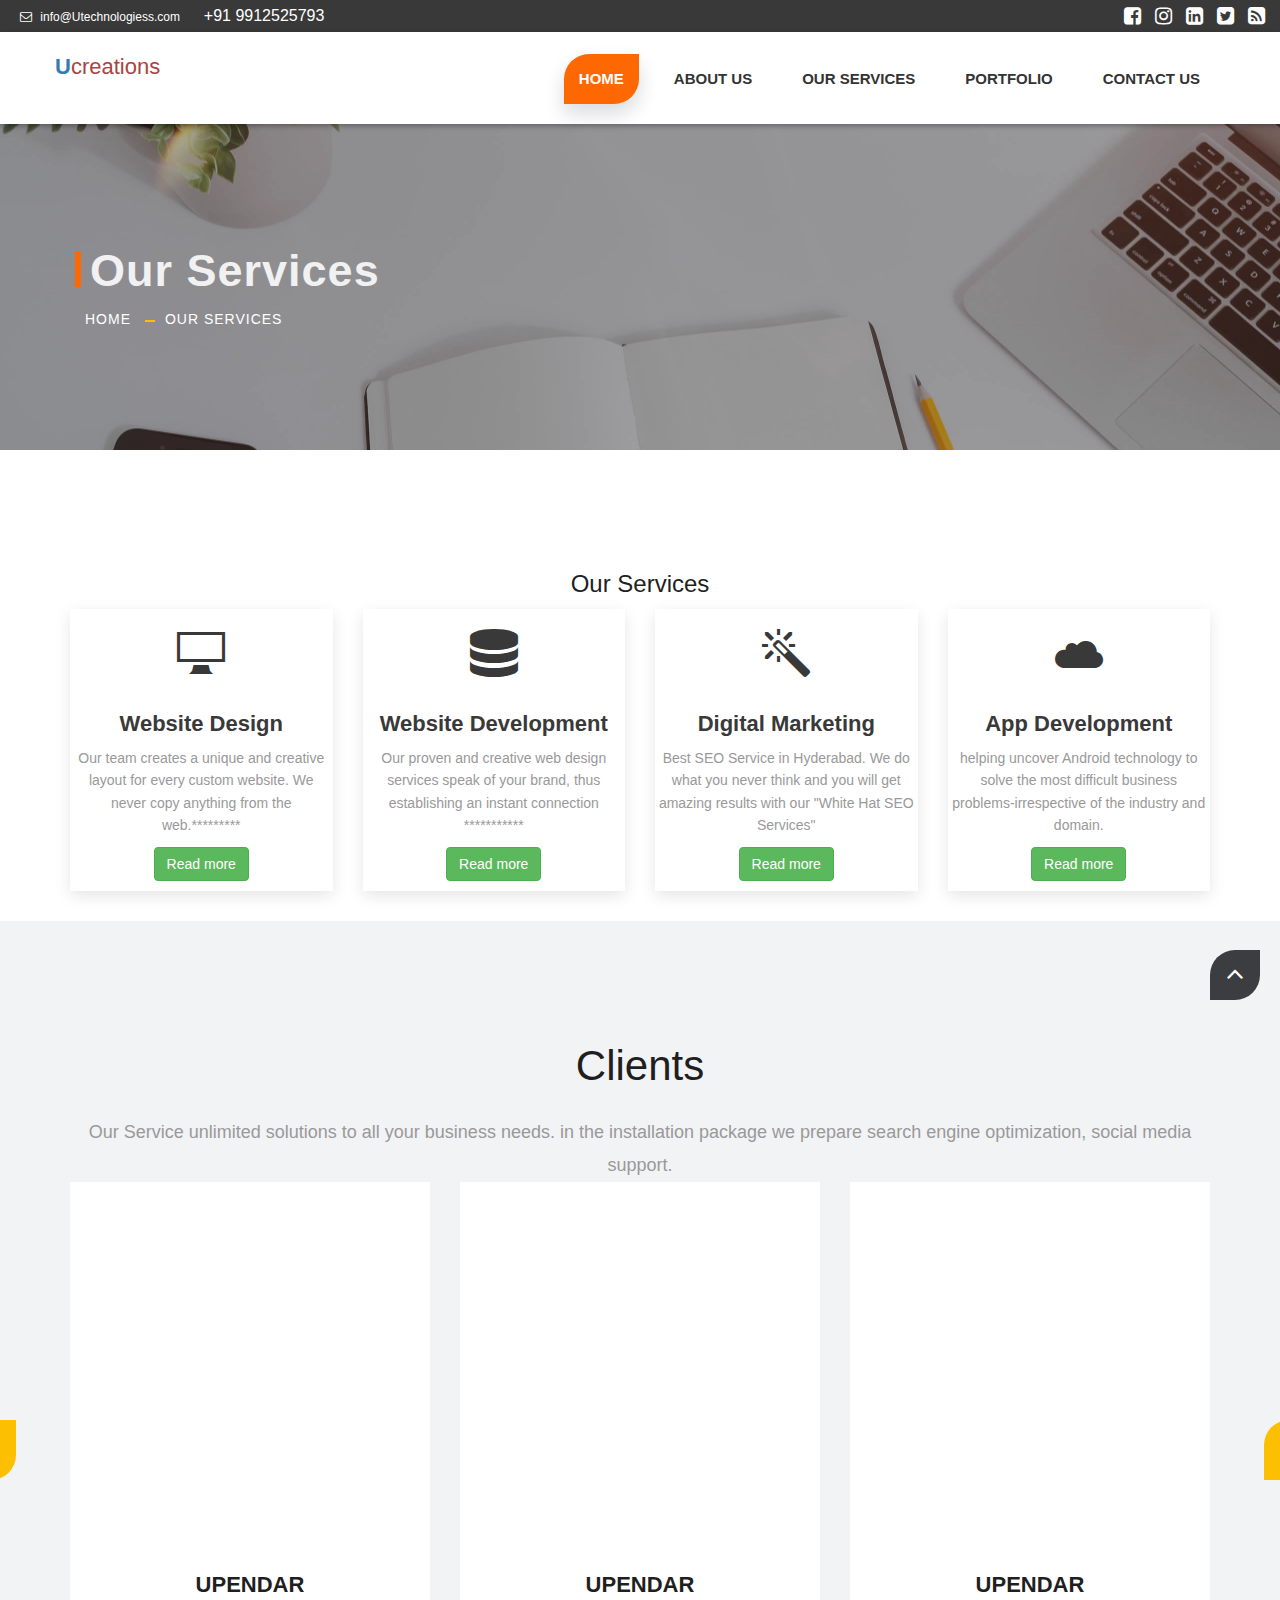
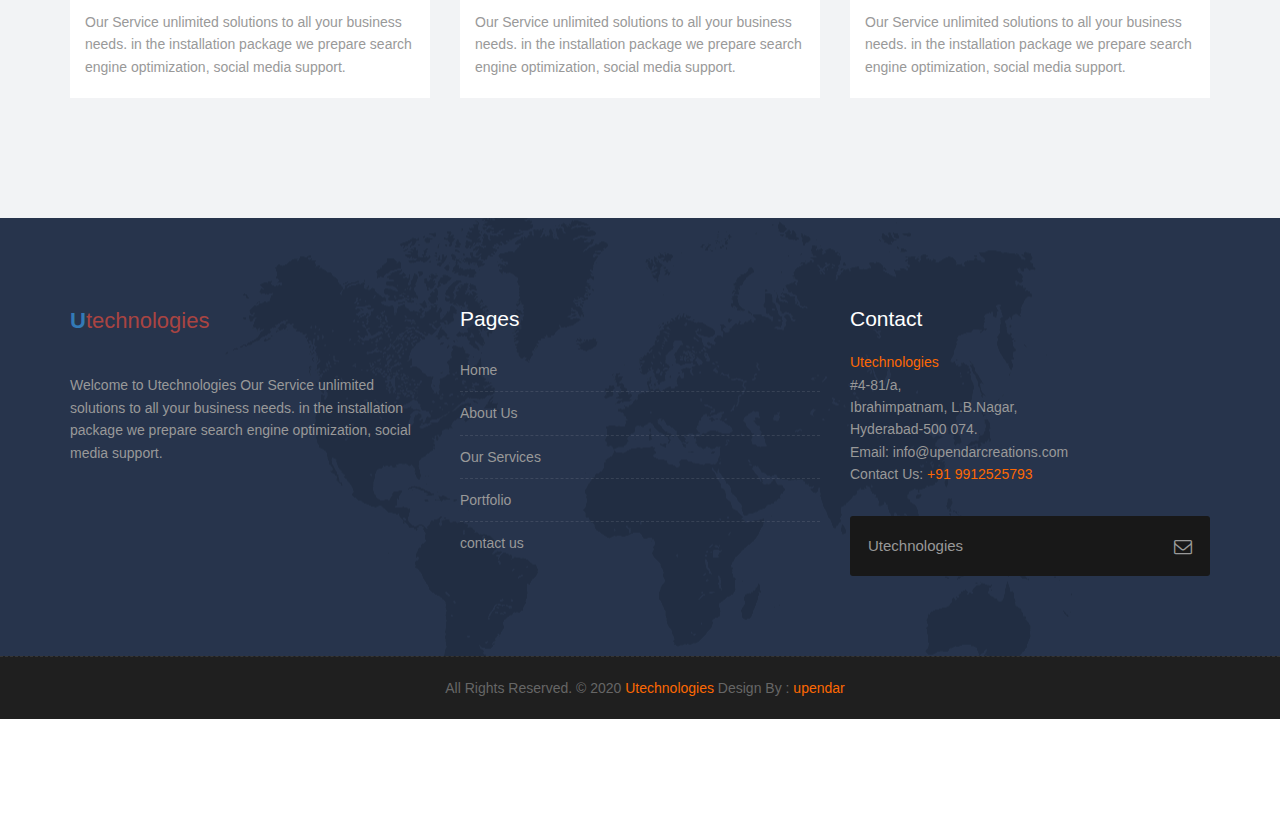
<file: services.html>
<!DOCTYPE html>
<html lang="en">

    <!-- Basic -->
    <meta charset="utf-8">
    <meta http-equiv="X-UA-Compatible" content="IE=edge">   
   
    <!-- Mobile Metas -->
    <meta name="viewport" content="width=device-width, minimum-scale=1.0, maximum-scale=1.0, user-scalable=no">
 
     <!-- Site Metas -->
    <title>upendar Creations</title>  
    <meta name="keywords" content="">
    <meta name="description" content="">
    <meta name="author" content="">

    <!-- Site Icons -->
    <link rel="shortcut icon" href="images/favicon.ico" type="image/x-icon" />
    <link rel="apple-touch-icon" href="images/apple-touch-icon.png">

    <!-- Bootstrap CSS -->
    <link rel="stylesheet" href="css/bootstrap.min.css">
    <!-- Site CSS -->
    <link rel="stylesheet" href="style.css">
    <!-- Responsive CSS -->
    <link rel="stylesheet" href="css/responsive.css">
    <!-- Custom CSS -->
    <link rel="stylesheet" href="css/custom.css">

    <!-- Modernizer for Portfolio -->
    <script src="js/modernizer.js"></script>

    <!--[if lt IE 9]>
      <script src="https://oss.maxcdn.com/libs/html5shiv/3.7.0/html5shiv.js"></script>
      <script src="https://oss.maxcdn.com/libs/respond.js/1.4.2/respond.min.js"></script>
    <![endif]-->

</head>
<body>

    <!-- LOADER --
    <div id="preloader">
        <div class="loader">
			<div class="loader__bar"></div>
			<div class="loader__bar"></div>
			<div class="loader__bar"></div>
			<div class="loader__bar"></div>
			<div class="loader__bar"></div>
			<div class="loader__ball"></div>
		</div>
    </div><!-- end loader -->
    <!-- END LOADER -->
    
	<div class="top-bar">
		<div class="container-fluid">
			<div class="row">
				<div class="col-md-6 col-sm-6">
					<div class="left-top">
						<div class="email-box">
							<a href="#" style="font:Verdana, Geneva, sans-serif; font-size:12px;"><i class="fa fa-envelope-o" aria-hidden="true"></i> info@Utechnologiess.com</a>
						</div>
						<div class="phone-box">
							<a href="#">+91 9912525793</a>
						</div>
					</div>
				</div>
				<div class="col-md-6 col-sm-6">
					<div class="right-top">
						<div class="social-box">
							<ul>
								<li><a href="#"><i class="fa fa-facebook-square" aria-hidden="true"></i></a></li>
								<li><a href="#"><i class="fa fa-instagram" aria-hidden="true"></i></a></li>
								<li><a href="#"><i class="fa fa-linkedin-square" aria-hidden="true"></i></a></li>
								<li><a href="#"><i class="fa fa-twitter-square" aria-hidden="true"></i></a></li>
								<li><a href="#"><i class="fa fa-rss-square" aria-hidden="true"></i></a></li>
							<ul>
						</div>
					</div>
				</div>
			</div>
		</div>
	</div>
    <header class="header header_style_01">
        <nav class="megamenu navbar navbar-default">
            <div class="container-fluid">
                <div class="navbar-header">
                    <button type="button" class="navbar-toggle collapsed" data-toggle="collapse" data-target="#navbar" aria-expanded="false" aria-controls="navbar">
                        <span class="sr-only">Toggle navigation</span>
                        <span class="icon-bar"></span>
                        <span class="icon-bar"></span>
                        <span class="icon-bar"></span>
                    </button>
                    <a class="navbar-brand" href="index.html">
                            <h2><b class="text-primary">U</b><span class="text-danger">creations</sapn></h2>
                        </a>
                </div>
                <div id="navbar" class="navbar-collapse collapse">
                    <ul class="nav navbar-nav navbar-right">
                        <li><a class="active" href="index.html">HOME</a></li>
                        <li><a href="about-us.html">ABOUT US</a></li>
                        <li><a href="services.html">OUR SERVICES</a></li>
                        <li><a href="portfolio.html">PORTFOLIO</a></li>
                   
						<li><a href="contact.html">CONTACT US</a></li>
                    </ul>
                </div>
            </div>
        </nav>
    </header>

   	<div class="banner-area banner-bg-1">
		<div class="container">
			<div class="row">
				<div class="col-md-12">
					<div class="banner">
						<h2>Our Services</h2>
						<ul class="page-title-link">
							<li><a href="#">Home</a></li>
							<li><a href="#">Our Services</a></li>
						</ul>
					</div>
				</div>
			</div>
		</div>
	</div>

    <d<div id="about" class="section wb">
        <div class="container">
            <h1 class="text-center ">Our Services</h1>
           <div class="row text-center ">
				<div class="col-md-3 col-sm-6 ">
					<div class="about-item">
						<div class="about-icon">
							<span class="icon icon-display"></span>
						</div>
						<div class="about-text">
							<h3> <a href="#">
                                Website Design </a></h3>
							<p>Our team creates a unique and creative layout for every custom website.
                                  We never copy anything from the web.********* </p>

                                  <button class="btn btn-success">Read more</button>
						</div>
					</div>
				</div>
				<div class="col-md-3 col-sm-6">
					<div class="about-item">
						<div class="about-icon">
							<span class="icon icon-database"></span>
						</div>
						<div class="about-text">
							<h3> <a href="#"> Website Development</a></h3>
							<p>Our proven and creative web design services speak of your brand, thus establishing an instant connection ***********</p>
                            <button class="btn btn-success">Read more</button>
                        </div>
                        
					</div>
				</div>
				<div class="col-md-3 col-sm-6">
					<div class="about-item">
						<div class="about-icon">
							<span class="icon icon-magic-wand"></span>
						</div>
						<div class="about-text">
							<h3> <a href="#">Digital Marketing </a></h3>
							<p>Best SEO Service in Hyderabad. We do what you never think and you will get amazing results with our "White Hat SEO Services"</p>
                            <button class="btn btn-success">Read more</button>
                        </div>
					</div>
				</div>
				<div class="col-md-3 col-sm-6">
					<div class="about-item">
						<div class="about-icon">
							<span class="icon icon-cloud"></span>
						</div>
						<div class="about-text">
							<h3> <a href="#"> App Development</a></h3>
							<p>helping uncover Android technology to solve the most difficult business problems-irrespective of the industry and domain. </p>
                            <button class="btn btn-success">Read more</button>
                        </div>
					</div>
				</div>
			</div>
   
        </div>
   
    </div>
   
</section>








<!---------OUR SERVICES1-->

    <div id="services" class="parallax section lb">
        <div class="container">
            <div class="section-title text-center">
                <h3>Clients</h3>
                <p class="lead">Our Service unlimited solutions to all your business needs. in the installation package we prepare search engine optimization, social media support.</p>
            </div><!-- end title -->

            <div class="owl-services owl-carousel owl-theme">
                <div class="service-widget">
                    <div class="post-media wow fadeIn">
                        <a href="uploads/clients/1.jpg" data-rel="prettyPhoto[gal]" class="hoverbutton global-radius"><i class="flaticon-unlink"></i></a>
                        <img src="uploads/clients/1.jpg" alt="" class="img-responsive img-rounded">
                    </div>
					<div class="service-dit">
						<h3 class="text-center">UPENDAR </h3>
						<p>Our Service unlimited solutions to all your business needs. in the installation package we prepare search engine optimization, social media support.</p>
					</div>
                </div>
                <!-- end service -->

                <div class="service-widget">
                    <div class="post-media wow fadeIn">
                        <a href="uploads/clients/1.jpg" class="hoverbutton global-radius"><i class="flaticon-unlink"></i></a>
                        <img src="uploads/clients/1.jpg" alt="" class="img-responsive img-rounded"  >
                    </div>
					<div class="service-dit">
						<h3 class="text-center">UPENDAR </h3>
						<p>Our Service unlimited solutions to all your business needs. in the installation package we prepare search engine optimization, social media support.</p>
					</div>
                </div>
                <!-- end service -->

                <div class="service-widget">
                    <div class="post-media wow fadeIn">
                        <a href="uploads/clients/1.jpg" data-rel="prettyPhoto[gal]" class="hoverbutton global-radius"><i class="flaticon-unlink"></i></a>
                        <img src="uploads/clients/1.jpg" alt="" class="img-responsive img-rounded">
                    </div>
					<div class="service-dit">
						<h3 class="text-center">UPENDAR </h3>
						<p>Our Service unlimited solutions to all your business needs. in the installation package we prepare search engine optimization, social media support.</p>
					</div>
                </div>
                <!-- end service -->

                <div class="service-widget">
                    <div class="post-media wow fadeIn">
                        <a href="uploads/clients/1.jpg" data-rel="prettyPhoto[gal]" class="hoverbutton global-radius"><i class="flaticon-unlink"></i></a>
                        <img src="uploads/clients/1.jpg" alt="" class="img-responsive img-rounded">
                    </div>
					<div class="service-dit">
						<h3 class="text-center">upendar</h3>
						<p>Our Service unlimited solutions to all your business needs. in the installation package we prepare search engine optimization, social media support </p>
					</div>
                </div>
                <!-- end service -->
            </div><!-- end row -->

         
        </div><!-- end container -->
        </div>
    </div>
</div>
     <!-- end section -->
<div class="space">
<div>


</div>

</div>
   
    <!-- end section -->

    <footer class="footer">
        <div class="container">
            <div class="row">
                <div class="col-md-4 col-sm-4 col-xs-12">
                    <div class="widget clearfix">
                        <div class="widget-title">
                          <h2>  <b class="text-primary">U</b><span class="text-danger">technologies</sapn></h2>
                        </div>
                        <p> Welcome to Utechnologies
                            Our Service unlimited solutions to all your business needs. in the installation package we prepare search engine optimization, social media support.
</p>
                    </div><!-- end clearfix -->
                </div><!-- end col -->

				<div class="col-md-4 col-sm-4 col-xs-12">
                    <div class="widget clearfix">
                        <div class="widget-title">
                            <h3>Pages</h3>
                        </div>

                        <ul class="footer-links hov">
                            <li><a href="#">Home <span class="icon icon-arrow-right2"></span></a></li>
							<li><a href="#">About Us <span class="icon icon-arrow-right2"></span></a></li>
							<li><a href="#">Our Services <span class="icon icon-arrow-right2"></span></a></li>
							<li><a href="#">Portfolio <span class="icon icon-arrow-right2"></span></a></li>
							<li><a href="#">contact us <span class="icon icon-arrow-right2"></span></a></li>
						
                        </ul><!-- end links -->
                    </div><!-- end clearfix -->
                </div><!-- end col -->
				
                <div class="col-md-4 col-sm-4 col-xs-12">
                    <div class="footer-distributed widget clearfix">
                        <div class="widget-title">
                            <h3>Contact</h3><br>
							
                            <span style="color:#fd6802">Utechnologies</span><br>
                            #4-81/a,<br>
                            Ibrahimpatnam, L.B.Nagar,<br>
                            Hyderabad-500 074.<br>
                            Email: info@upendarcreations.com<br>
                            Contact Us: <span style="color:#fd6802">+91 9912525793</span>
                        </div>
						
						<div class="footer-right">
							<form method="get" action="#">
								<input placeholder="Utechnologies" name="search">
								<i class="fa fa-envelope-o"></i>
							</form>
						</div>                        
                    </div><!-- end clearfix -->
                </div><!-- end col -->
            </div><!-- end row -->
        </div><!-- end container -->
    </footer><!-- end footer -->

    <div class="copyrights">
        <div class="container">
            <div class="footer-distributed">
                <div class="footer-left">                   
                    <p class="footer-company-name">All Rights Reserved. &copy; 2020 <a href="#">Utechnologies</a> Design By : 
					<a href="#" target="_blank">upendar</a></p>
                </div>

                
            </div>
        </div><!-- end container -->
    </div><!-- end copyrights -->

    <a href="#" id="scroll-to-top" class="dmtop global-radius"><i class="fa fa-angle-up"></i></a>

    <!-- ALL JS FILES -->
    <script src="js/all.js"></script>
    <!-- ALL PLUGINS -->
    <script src="js/custom.js"></script>
    <script src="js/portfolio.js"></script>
    <script src="js/hoverdir.js"></script>   

</body>
</html>
</file>
<file: style.css>
/*------------------------------------------------------------------
    IMPORT FONTS
-------------------------------------------------------------------*/

@import url('https://fonts.googleapis.com/css?family=Raleway:100,200,300,400,500,600,700,900');

/*------------------------------------------------------------------
    IMPORT FILES
-------------------------------------------------------------------*/

@import url(css/animate.css);
@import url(css/flaticon.css);
@import url(css/icomoon.css);
@import url(css/prettyPhoto.css);
@import url(css/owl.carousel.css);
@import url(css/font-awesome.min.css);

/*------------------------------------------------------------------
    SKELETON
-------------------------------------------------------------------*/

body {
    color: #999;
    font-size: 14px;
    font-family:"Work Sans", sans-serif;
    line-height:1.6;
}

body.demos .section {
    background: url(images/bg.png) repeat top center #f2f3f5;
}

body.demos .section-title img {
    max-width: 280px;
    display: block;
    margin: 10px auto;
}

body.demos .service-widget h3 {
    border-bottom: 1px solid #ededed;
    font-size: 18px;
    padding: 20px 0;
    background-color: #ffffff;
}

body.demos .service-widget {
    margin: 0 0 30px;
    padding: 30px;
    background-color: #fff
}

body.demos .container-fluid {
    max-width: 1080px
}

a {
    color: #1f1f1f;
    text-decoration: none !important;
    outline: none !important;
    -webkit-transition: all .3s ease-in-out;
    -moz-transition: all .3s ease-in-out;
    -ms-transition: all .3s ease-in-out;
    -o-transition: all .3s ease-in-out;
    transition: all .3s ease-in-out;
}

h1,
h2,
h3,
h4,
h5,
h6 {
    letter-spacing: 0;
    font-weight: normal;
    position: relative;
    padding: 0 0 10px 0;
    font-weight: normal;
    line-height: 120% !important;
    color: #1f1f1f;
    margin: 0
}

h1 {
    font-size: 24px
}

h2 {
    font-size: 22px
}

h3 {
    font-size: 18px
}

h4 {
    font-size: 16px
}

h5 {
    font-size: 14px
}

h6 {
    font-size: 13px
}

h1 a,
h2 a,
h3 a,
h4 a,
h5 a,
h6 a {
    color: #212121;
    text-decoration: none!important;
    opacity: 1
}

h1 a:hover,
h2 a:hover,
h3 a:hover,
h4 a:hover,
h5 a:hover,
h6 a:hover {
    opacity: .8
}

a {
    color: #1f1f1f;
    text-decoration: none;
    outline: none;
}

a,
.btn {
    text-decoration: none !important;
    outline: none !important;
    -webkit-transition: all .3s ease-in-out;
    -moz-transition: all .3s ease-in-out;
    -ms-transition: all .3s ease-in-out;
    -o-transition: all .3s ease-in-out;
    transition: all .3s ease-in-out;
}

.btn-custom {
    margin-top: 20px;
    background-color: transparent !important;
    border: 2px solid #ddd;
    padding: 12px 40px;
    font-size: 16px;
}

.lead {
    font-size: 18px;
    line-height: 30px;
    color: #767676;
    margin: 0;
    padding: 0;
}

blockquote {
    margin: 20px 0 20px;
    padding: 30px;
}

ul, li, ol{
	margin: 0px;
	padding: 0px;
	list-style: none;
}

/*------------------------------------------------------------------
    WP CORE
-------------------------------------------------------------------*/

.first {
    clear: both
}

.last {
    margin-right: 0
}

.alignnone {
    margin: 5px 20px 20px 0;
}

.aligncenter,
div.aligncenter {
    display: block;
    margin: 5px auto 5px auto;
}

.alignright {
    float: right;
    margin: 10px 0 20px 20px;
}

.alignleft {
    float: left;
    margin: 10px 20px 20px 0;
}

a img.alignright {
    float: right;
    margin: 10px 0 20px 20px;
}

a img.alignnone {
    margin: 10px 20px 20px 0;
}

a img.alignleft {
    float: left;
    margin: 10px 20px 20px 0;
}

a img.aligncenter {
    display: block;
    margin-left: auto;
    margin-right: auto
}

.wp-caption {
    background: #fff;
    border: 1px solid #f0f0f0;
    max-width: 96%;
    /* Image does not overflow the content area */
    padding: 5px 3px 10px;
    text-align: center;
}

.wp-caption.alignnone {
    margin: 5px 20px 20px 0;
}

.wp-caption.alignleft {
    margin: 5px 20px 20px 0;
}

.wp-caption.alignright {
    margin: 5px 0 20px 20px;
}

.wp-caption img {
    border: 0 none;
    height: auto;
    margin: 0;
    max-width: 98.5%;
    padding: 0;
    width: auto;
}

.wp-caption p.wp-caption-text {
    font-size: 11px;
    line-height: 17px;
    margin: 0;
    padding: 0 4px 5px;
}


/* Text meant only for screen readers. */

.screen-reader-text {
    clip: rect(1px, 1px, 1px, 1px);
    position: absolute !important;
    height: 1px;
    width: 1px;
    overflow: hidden;
}

.screen-reader-text:focus {
    background-color: #f1f1f1;
    border-radius: 3px;
    box-shadow: 0 0 2px 2px rgba(0, 0, 0, 0.6);
    clip: auto !important;
    color: #21759b;
    display: block;
    font-size: 14px;
    font-size: 0.875rem;
    font-weight: bold;
    height: auto;
    left: 5px;
    line-height: normal;
    padding: 15px 23px 14px;
    text-decoration: none;
    top: 5px;
    width: auto;
    z-index: 100000;
    /* Above WP toolbar. */
}

/*------------------------------------------------------------------
    Top head
-------------------------------------------------------------------*/

.top-bar{
	background: #393939;
}
.left-top{
	padding: 3px 0px; 
}
.email-box{
	display: inline-block;
	margin-right: 20px;
}
.email-box a{
	color: #ffffff;
	font-size: 16px;
}
.email-box a:hover{
	color: #fd6802;
}
.email-box a i{
	padding: 0px 5px;
}
.phone-box{
	display: inline-block;
}

.phone-box a{
	color: #ffffff;
	font-size: 16px;
}
.phone-box a:hover{
	color: #fd6802;
}
.phone-box a i{
	padding: 0px 5px;
}

.social-box{
	float: right;
}

.social-box ul li{
	display: inline-block;
	padding-left: 10px;
}

.social-box ul li a{
	color: #ffffff;
	font-size: 20px;
}
.social-box ul li a:hover{
	color: #fd6802;
}


/*------------------------------------------------------------------
    HEADER
-------------------------------------------------------------------*/

.megamenu .nav,
.megamenu .collapse,
.megamenu .dropup,
.megamenu .dropdown {
    position: static;
}

.megamenu .container-fluid {
    position: relative;
}

.megamenu .dropdown-menu {
    left: auto;
}

.megamenu .megamenu-content {
    padding: 20px 30px;
}

.megamenu .dropdown.megamenu-fw .dropdown-menu {
    left: 0;
    right: 0;
}

.megamenu .list-unstyled {
    min-width: 200px;
}

.header_style_01 {
    background-color: rgba(255, 255, 255);
    display: block;
    left: 0;
    padding: 20px 40px !important;
    position: relative;
    right: 0;
    top: 0;
    width: 100%;
	-webkit-box-shadow: 0px 2px 5px 0px rgba(0,0,0,0.30);
	-moz-box-shadow: 0px 2px 5px 0px rgba(0,0,0,0.30);
	box-shadow: 0px 2px 5px 0px rgba(0,0,0,0.30);
    z-index: 111;
}

.header_style_01 .navbar-default {
    background-color: transparent;
    border: 0;
	border-radius: 0px;
}

.header_style_01 .navbar,
.header_style_01 .navbar-nav,
.header_style_01 .navbar-default,
.header_style_01 .nav {
    margin-bottom: 0 !important;
}

.header_style_01 .navbar-brand {
    padding: 2px 15px 0 15px;
	height: auto;
}

.header_style_01 .navbar-default .navbar-nav > li > a {
    border-radius: 0;
    color: #ffffff;
    font-size: 15px;
    font-style: normal;
    font-weight: 600;
    text-transform: capitalize;
    background-color: transparent;
}

.header_style_01 .navbar-default .navbar-nav > li a {
	color: #333333;
	padding: 15px 15px;
}

.header_style_01 .navbar-default .navbar-nav > li a.active{
	color: #ffffff;
	box-shadow: 0 10px 20px 0 rgba(5, 16, 44, .15);
	border-radius: 25px 0px 25px 0px;
	background: #fd6802;
}

.header_style_01 .navbar-default .navbar-nav > li:hover a,
.header_style_01 .navbar-default .navbar-nav > li:focus a {
    color: #ffffff;
	box-shadow: 0 10px 20px 0 rgba(5, 16, 44, .15);
	border-radius: 25px 0px 25px 0px;
	background: #fd6802;
}

.header_style_01 .navbar-right > li {
    margin-top: 2px;
    -webkit-transition: all .3s ease-in-out;
    -moz-transition: all .3s ease-in-out;
    -ms-transition: all .3s ease-in-out;
    -o-transition: all .3s ease-in-out;
    transition: all .3s ease-in-out;
}

.header_style_01 .navbar-right > li > a {
    padding-bottom: 10px;
    padding-top: 10px;
}

li.social-links {
    margin: 0 8px;
}

li.social-links a {
    padding: 13px 0 !important;
}

.navbar-nav li {
    position: relative;
	margin: 0px 10px;
}

.navbar-nav span {
    font-size: 24px;
    position: absolute;
    right: 2px;
    top: 13px;
}

/*------------------------------------------------------------------
    Banner Slider
-------------------------------------------------------------------*/

.slider-bg-one {
    background-image: url("uploads/1.jpeg");
    background-position: center center;
    background-repeat: no-repeat;
    background-size: cover;
}

.slider-bg-two {
    background-image: url("uploads/2.jpeg");
    background-position: center center;
    background-repeat: no-repeat;
    background-size: cover;
}

.slider-bg-three {
    background-image: url("uploads/3.jpeg");
    background-position: center center;
    background-repeat: no-repeat;
    background-size: cover;
}

.slider-content-area {
    height: 100vh;
    position: relative;
}

.home-one-slider-otem .slider-content-area {
    height: 500px;
    position: relative;
}

.slide-text {
    position: absolute;
    top: 50%;
    transform: translateY(-50%);
    width: 100%;
    z-index: 1;
}

.slide-text h1 {
    color: #fff;
    font-size: 70px;
    font-weight: 700;
    text-transform: capitalize;
	text-shadow: 0px 4px 3px rgba(0,0,0,0.4),
             0px 8px 13px rgba(0,0,0,0.1),
             0px 18px 23px rgba(0,0,0,0.1);
}

.slide-text h1 span{
	color: #fd6802;
}

.slide-text h2 {
    color: #fff;
    font-size: 22px;
    letter-spacing: 1px;
    margin-bottom: 20px;
	text-shadow: 0px 4px 3px rgba(0,0,0,0.4),
             0px 8px 13px rgba(0,0,0,0.1),
             0px 18px 23px rgba(0,0,0,0.1);
}


.slider-wrapper .owl-nav .owl-prev, .slider-wrapper .owl-nav .owl-next {
    background: #393939;
    height: 60px;
    top: 50%;
    transform: translateY(-50%);
    transition: all 0.4s ease-in-out 0s;
    width: 60px;
	border-radius: 25px 0px 25px 0px;
}

.slider-wrapper .owl-nav .owl-prev:hover, .slider-wrapper .owl-nav .owl-next:hover {
	background: #fd6802;
}

.slider-wrapper .owl-nav .owl-prev {
    margin-left: 0%;
	left: 0px;
	position: absolute;
}

.slider-wrapper .owl-nav .owl-prev i{
	position: absolute;
	left: 0px;
	right: 0;
	width: auto;
	height: auto;
	background: none;
	color: #ffffff;
}

.slider-wrapper .owl-nav .owl-next {
    margin-right: 0%;
    right: 0;
	position: absolute;
}

.slider-wrapper .owl-nav .owl-next i{
	position: absolute;
	right: 0;
	left: 0px;
	width: auto;
	height: auto;
	background: none;
	color: #ffffff;
}

.home-one-slider-otem::before{
	content: "";
	position: absolute;
	background: rgba(0,0,0,0.2);
	width: 100%;
	height: 100%;
	top: 0%;
	left: 100%;
	z-index: 1
}


/*------------------------------------------------------------------
    SECTIONS
-------------------------------------------------------------------*/

.parallax {
    background-attachment: fixed;
    background-size: cover;
    height: 100%;
    padding: 120px 0;
    position: relative;
    width: 100%;
}

.parallax.parallax-off {
    background-attachment: scroll !important;
    display: block;
    height: 100%;
    min-height: 100%;
    overflow: hidden;
    position: relative;
    background-position: center center;
    vertical-align: sub;
    width: 100%;
    z-index: 2;
}

.no-scroll-xy {
    overflow: hidden !important;
    -webkit-transition: all .4s ease-in-out;
    -moz-transition: all .4s ease-in-out;
    -ms-transition: all .4s ease-in-out;
    -o-transition: all .4s ease-in-out;
    transition: all .4s ease-in-out;
}

.section {
    display: block;
    position: relative;
    overflow: hidden;
    padding: 120px 0;
}

.noover {
    overflow: visible;
}

.noover .btn-dark {
    border: 0 !important;
}

.nopad {
    padding: 0;
}

.nopadtop {
    padding-top: 0;
}

.section.wb {
    background-color: #ffffff;
}

.section.lb {
    background-color: #f2f3f5;
}

.section.db {
    background-color: #1f1f1f;
}

.section.color1 {
    background-color: #448AFF;
}

.first-section {
    display: block;
    position: relative;
    overflow: hidden;
    padding: 16em 0 13em;
}

.first-section h2 {
    color: #ffffff;
    font-size: 68px;
    font-weight: 300;
    text-transform: capitalize;
    display: block;
    margin: 0;
    padding: 0 0 30px;
    position: relative;
}

.first-section .lead {
    font-size: 21px;
    font-weight: 300;
    padding: 0 0 40px;
    margin: 0;
    line-height: inherit;
    color: #ffffff;
}

.macbookright {
    width: 980px;
    position: absolute;
    right: -15%;
    bottom: -6%;
}

.section-title {
    display: block;
    position: relative;
    margin-bottom: 0px;
}

.section-title p {
    color: #999;
    font-weight: 400;
    font-size: 18px;
    line-height: 33px;
    margin: 0;
}

.section-title h3 {
    font-size: 42px;
    font-weight: 500;
    line-height: 62px;
    margin: 0 0 25px;
    padding: 0;
    text-transform: none;
}

.section.colorsection p,
.section.colorsection h3,
.section.db h3 {
    color: #ffffff;
}

.service-widget{
	background: #ffffff;
}

.section.lb .service-dit h3{
	padding: 12px 0px;
}
.service-dit{
	padding: 20px 15px;
}


/*------------------------------------------------------------------
    PORTFOLIO
-------------------------------------------------------------------*/

.item-h2,
.item-h1 {
    height: 100% !important;
    height: auto !important;
}

.isotope-item {
    z-index: 2;
    padding: 0;
}

.isotope-hidden.isotope-item {
    pointer-events: none;
    z-index: 1;
}

.isotope,
.isotope .isotope-item {
    /* change duration value to whatever you like */
    -webkit-transition-duration: 0.8s;
    -moz-transition-duration: 0.8s;
    transition-duration: 0.8s;
}

.isotope {
    -webkit-transition-property: height, width;
    -moz-transition-property: height, width;
    transition-property: height, width;
}

.isotope .isotope-item {
    -webkit-transition-property: -webkit-transform, opacity;
    -moz-transition-property: -moz-transform, opacity;
    transition-property: transform, opacity;
}

.portfolio-filter ul {
    padding: 0;
    z-index: 2;
    display: block;
    position: relative;
    margin: 0;
}

.portfolio-filter ul li {
    border-radius: 0;
    display: inline-block;
    margin: 0 5px 0 0;
    text-decoration: none;
    text-transform: uppercase;
    vertical-align: middle;
}

.portfolio-filter ul li:last-child:after {
    content: "";
}

.portfolio-filter ul li .btn-dark {
    box-shadow: none;
    background-color: transparent;
    border: 2px solid #fd6802 !important;
    color: #393939;
    font-weight: 500;
    font-size: 14px;
    padding: 15px 35px;
}

.da-thumbs {
    list-style: none;
    position: relative;
    padding: 0;
}

.da-thumbs .pitem {
    margin: 0;
    padding: 15px;
    position: relative;
}

.da-thumbs .pitem a,
.da-thumbs .pitem a img {
    display: block;
    position: relative;
}

.da-thumbs .pitem a {
    overflow: hidden;
}

.da-thumbs .pitem a div {
    position: absolute;
    background-color: rgba(0, 0, 0, 0.8);
    width: 100%;
    height: 100%;
}

.da-thumbs .pitem a div h3 {
    display: block;
    color: #ffffff;
    font-size: 20px;
    padding: 30px 15px;
    text-transform: capitalize;
    font-weight: normal;
}

.da-thumbs .pitem a div h3 small {
    display: block;
    color: #ffffff;
    margin-top: 5px;
    font-size: 13px;
    font-weight: 300;
}

.da-thumbs .pitem a div i {
    background-color: #fd6802;
    position: absolute;
    color: #ffffff !important;
    bottom: 0;
    font-size: 15px;
    z-index: 12;
    right: 0;
    width: 50px;
    height: 50px;
    line-height: 50px;
    text-align: center;
	border-radius: 25px 0px 0px 0px;
}


/*------------------------------------------------------------------
    TESTIMONIALS
-------------------------------------------------------------------*/

.logos img {
    margin: auto;
    display: block;
    text-align: center;
    width: 100%;
    opacity: 0.3;
}

.logos img:hover {
    opacity: 0.5;
}

.desc h3 i {
    color: #fd6802;
    font-size: 37px;
    vertical-align: middle;
    margin-right: 12px;
}

.desc {
    padding: 30px;
    position: relative;
    background: #393939;
    border: 1px solid #393939;
	-webkit-border-radius: 25px 0px 25px 0px;
	-moz-border-radius: 25px 0px 25px 0px;
	border-radius: 25px 0px 25px 0px;
}

.testi-meta {
    display: block;
    margin-top: 20px;
}

.testimonial h4 {
    font-size: 18px;
    color: #ffffff;
    padding: 13px 0 0;
}

.testimonial img {
    max-width: 55px;
}

.testimonial small {
    margin-top: 7px;
    font-size: 16px;
    display: block;
}

.testimonial {
    background-color: transparent;
}

.testimonial h3 {
    padding: 0 0 10px;
    font-size: 20px;
    font-weight: 600;
}

.testimonial small,
.testimonial .lead {
    background-color: transparent;
    color: #aaa;
    display: block;
    font-size: 16px;
    font-style: italic;
    line-height: 30px;
    margin: 0;
    padding: 0;
    position: relative;
}

.testimonial p:after {
    display: none;
}


/*------------------------------------------------------------------
    PRICING TABLES
-------------------------------------------------------------------*/

.pricing-table {
    margin: 50px 0 0 0;
    background: #fff;
    box-shadow: 0 5px 14px rgba(0, 0, 0, 0.1);
}

.pricing-table i {
    width: 30px;
    color: #c2c2c2;
    display: inline-block;
    margin-right: 10px;
    padding-right: 5px;
    border-right: 1px solid #ececec;
}

.pricing-table .btn-dark {
    padding: 10px 24px;
    font-size: 15px;
}

.pricing-table strong {
    font-weight: 600;
    margin-right: 6px;
    color: #1f1f1f;
}

.pricing-table-header {
    padding: 30px 0 25px 0;
    background: #ffffff;
}

.pricing-table-header h2 {
    font-size: 31px;
    margin: 0;
    padding: 0;
    font-weight: 300;
}

.pricing-table-header h3 {
    font-size: 15px;
    font-weight: 600;
    color: #aaaaaa;
    margin-top: 10px;
    text-transform: uppercase;
}

.pricing-table-space {
    height: 10px;
}

.pricing-table-text {
    margin: 15px 30px 0 30px;
    padding: 0 10px 15px 10px;
    border-bottom: 1px solid #ececec;
    font-weight: 300;
    line-height: 30px;
    color: #c2c2c2;
    font-size: 16px;
}

.pricing-table-text p {
    font-weight: 400;
}

.pricing-table-features {
    margin: 15px 30px 0 30px;
    padding: 0 10px 15px 30px;
    border-bottom: 1px solid #ececec;
    text-align: left;
    line-height: 30px;
    font-size: 16px;
    color: #c2c2c2;
}

.pricing-table-highlighted h3,
.pricing-table-highlighted h2 {
    color: #ffffff !important;
}

.pricing-table-sign-up {
    margin-top: 25px;
    padding-bottom: 30px;
}


/* Highlighted table */

.pricing-table-highlighted {
    margin-top: 0;
}

.m130 {
    margin-top: 130px;
}

.nav-pills {
    border: 1px solid #e1e1e1;
}

.nav-pills > li {
    width: 50%;
    padding: 10px;
    float: left;
    margin: 0 !important;
}

.nav-pills > li > a {
    margin: 0!important;
    text-align: center;
    background-color: #f4f4f4;
}


/*------------------------------------------------------------------
    ICON BOXES
-------------------------------------------------------------------*/

.icon-wrapper {
    position: relative;
    cursor: pointer;
    display: block;
    z-index: 1;
}

.icon-wrapper i {
    width: 75px;
    height: 75px;
    text-align: center;
    line-height: 75px;
    font-size: 28px;
    background-color: #f2f3f5;
    color: #1f1f1f;
    margin-top: 0;
}

.small-icons.icon-wrapper:hover i,
.small-icons.icon-wrapper:hover i:hover,
.small-icons.icon-wrapper i {
    width: auto !important;
    height: auto !important;
    line-height: 1 !important;
    padding: 0 !important;
    color: #e3e3e3 !important;
    background-color: transparent !important;
    background: none !important;
    margin-right: 10px !important;
    vertical-align: middle;
    font-size: 24px !important;
}

.small-icons.icon-wrapper h3 {
    font-size: 18px;
    padding-bottom: 5px;
}

.small-icons.icon-wrapper p {
    padding: 0;
    margin: 0;
}

.icon-wrapper h3 {
    font-size: 21px;
    padding: 0 0 15px;
    margin: 0;
}

.icon-wrapper p {
    margin-bottom: 0;
    padding-left: 95px;
}

.icon-wrapper p small {
    display: block;
    color: #999;
    margin-top: 10px;
    text-transform: none;
    font-weight: 600;
    font-size: 16px;
}

.icon-wrapper p small:after {
    content: "\f105";
    font-family: FontAwesome;
    margin-left: 5px;
    font-size: 11px;
}

.effect-1 {
    display: inline-block;
    cursor: pointer;
    text-align: center;
    position: relative;
    text-decoration: none;
    z-index: 1;
}

.effect-1:after {
    pointer-events: none;
    position: absolute;
    width: 100%;
    height: 100%;
    border-radius: 50%;
    content: '';
    -webkit-box-sizing: content-box;
    -moz-box-sizing: content-box;
    box-sizing: content-box;
}

.effect-1 {
    -webkit-transition: background 0.2s, color 0.2s;
    -moz-transition: background 0.2s, color 0.2s;
    transition: background 0.2s, color 0.2s;
}

.effect-1:after {
    top: -7px;
    left: -7px;
    padding: 7px;
    box-shadow: 0 0 0 2px #fcbf02;
    -webkit-transition: -webkit-transform 0.2s, opacity 0.2s;
    -webkit-transform: scale(.8);
    -moz-transition: -moz-transform 0.2s, opacity 0.2s;
    -moz-transform: scale(.8);
    -ms-transform: scale(.8);
    transition: transform 0.2s, opacity 0.2s;
    transform: scale(.8);
    opacity: 0;
}

.effect-1:hover:after {
    -webkit-transform: scale(1);
    -moz-transform: scale(1);
    -ms-transform: scale(1);
    transform: scale(1);
    opacity: 1;
}

.effect-1:after {
    -webkit-transform: scale(1.2);
    -moz-transform: scale(1.2);
    -ms-transform: scale(1.2);
    transform: scale(1.2);
}

.effect-1:hover:after {
    -webkit-transform: scale(1);
    -moz-transform: scale(1);
    -ms-transform: scale(1);
    transform: scale(1);
    opacity: 1;
}


/*------------------------------------------------------------------
    MESSAGE BOXES
-------------------------------------------------------------------*/

.service-widget h3 {
    font-size: 22px;
    color: #ffffff;
    padding: 20px 0 12px;
    margin: 0;
	font-weight: 600;
}

.service-widget h3 a,
.section.wb .service-widget h3,
.section.lb .service-widget h3 {
    color: #1f1f1f;
}

.service-widget p {
    margin-bottom: 0;
    padding-bottom: 0;
}

.message-box h4 {
    text-transform: uppercase;
    padding: 0;
    margin: 0 0 5px;
    font-weight: 600;
    letter-spacing: 0.5px;
    font-size: 15px;
    color: #999;
}

.message-box h2 {
    font-size: 28px;
    font-weight: 500;
    padding: 0 0 10px;
    margin: 0;
    line-height: 62px;
    margin-top: 0;
    text-transform: none;
}

.message-box p {
    margin-bottom: 20px;
}

.message-box .lead {
    padding-top: 10px;
    font-size: 19px;
    font-style: italic;
    color: #999;
    padding-bottom: 0;
}

.post-media {
    position: relative;
}

.post-media img {
    width: 100%;
}

.playbutton {
    position: absolute;
    color: #000 !important;
    top: 40%;
    font-size: 60px;
    z-index: 12;
    left: 0;
    right: 0;
    text-align: center;
    margin: -20px auto;
}

.hoverbutton {
    background-color: #fd6802;
    position: absolute;
    color: #ffffff !important;
    top: 48%;
    font-size: 21px;
    z-index: 12;
    left: 0;
    opacity: 0;
    right: 0;
    width: 50px;
    height: 50px;
    line-height: 50px;
    text-align: center;
    margin: -20px auto;
}

.service-widget:hover .hoverbutton {
    opacity: 1;
}

hr.hr1 {
    position: relative;
    margin: 60px 0;
    border: 1px dashed #f2f3f5;
}

hr.hr2 {
    position: relative;
    margin: 17px 0;
    border: 1px dashed #f2f3f5;
}

hr.hr3 {
    position: relative;
    margin: 25px 0 30px 0;
    border: 1px dashed #f2f3f5;
}

hr.invis {
    border-color: transparent;
}

hr.invis1 {
    margin: 10px 0;
    border-color: transparent;
}

.section.parallax hr.hr1 {
    border-color: rgba(255, 255, 255, 0.1);
}

.sep1 {
    display: block;
    position: absolute;
    content: '';
    width: 40px;
    height: 40px;
    bottom: -20px;
    left: 50%;
    margin-left: -14px;
    background-color: #1f1f1f;
    -ms-transform: rotate(45deg);
    -webkit-transform: rotate(45deg);
    transform: rotate(45deg);
    z-index: 1;
}

.sep2 {
    display: block;
    position: absolute;
    content: '';
    width: 40px;
    height: 40px;
    top: -20px;
    left: 50%;
    margin-left: -14px;
    background-color: #1f1f1f;
    -ms-transform: rotate(45deg);
    -webkit-transform: rotate(45deg);
    transform: rotate(45deg);
    z-index: 1;
}


/* Divider Styles */

.divider-wrapper {
    width: 100%;
    box-shadow: 0 5px 14px rgba(0, 0, 0, 0.1);
    height: 540px;
    margin: 0 auto;
    position: relative;
}

.divider-wrapper:hover {
    cursor: none;
}

.divider-bar {
    position: absolute;
    width: 10px;
    left: 50%;
    top: -10px;
    bottom: -15px;
}

.code-wrapper {
    border: 1px solid #ffffff;
    display: block;
    overflow: hidden;
    width: 100%;
    height: 100%;
    position: relative;
    background: url("uploads/code.jpg") no-repeat;
}

.design-wrapper {
    overflow: hidden;
    position: absolute;
    top: 0;
    left: 0;
    right: 0;
    bottom: 0;
    -webkit-transform: translateX(50%);
    transform: translateX(50%);
}

.design-image {
    display: block;
    width: 100%;
    height: 100%;
    position: relative;
    -webkit-transform: translateX(-50%);
    transform: translateX(-50%);
    background: url("uploads/design.jpg") no-repeat;
}


/*------------------------------------------------------------------
    FEATURES
-------------------------------------------------------------------*/

.customwidget h1 {
    font-size: 44px;
    color: #ffffff;
    padding: 15px 0 25px;
    margin: 0;
    line-height: 1 !important;
    font-weight: 500;
}

.customwidget ul {
    padding: 0;
    display: block;
    margin-bottom: 30px;
}

.customwidget li i {
    margin-right: 5px;
}

.customwidget li {
    color: #ffffff;
    margin-right: 10px;
}

.image-center img {
    position: relative;
    margin: 0 0 -208px;
    z-index: 10;
    padding-right: 30px;
    text-align: center;
}

.customwidget p {
    font-style: italic;
    font-size: 18px;
    padding: 0 0 10px;
}

.img-center img {
    width: 100%;
    box-shadow: 0 5px 14px rgba(0, 0, 0, 0.1);
}

.img-center {
    margin: auto;
}

#features li p {
    margin-bottom: 0;
    padding-bottom: 0;
}

#features li {
    display: table;
    width: 100%;
    margin: 64px 0;
    cursor: pointer;
	-webkit-box-shadow: 0px 5px 35px 0px rgba(148, 146, 245, 0.15);
	box-shadow: 0px 5px 35px 0px rgba(148, 146, 245, 0.15);
	background: #393939;
	border-radius: 25px 0px 25px 0px;
	transition: all 1s ease-in-out;
}

#features li:hover {
	transform: scale(1.07);
	transition: all 1s ease-in-out;
	z-index: 1000;
}

.features-left,
.features-right {
    padding: 0 10px;
}

.features-right li:last-child,
.features-left li:last-child {
    margin-bottom: 0px;
    padding-bottom: 0 !important;
}

.features-right li i,
.features-left li i {
    width: 68px;
    height: 68px;
    line-height: 68px;
    display: table;
    border-radius: 25px 0px 25px 0px;
    font-size: 26px;
	color: #ffffff;
    background-color: #fd6802;
    margin: 0 auto 22px;
    position: relative;
    text-align: center;
    z-index: 55;
    transition: .4s;
    padding: 0;
}

.features-right li i:hover,
.features-left li i:hover {
	background: #fcbf02;
}

#features i img {
    display: table;
    margin: 0 auto;
}

.features-left li i:before,
.features-right li i:before {
    text-align: center;
}

.features-right li i .ico-current,
.features-left li i .ico-current {
    opacity: 1;
    transition: .4s;
    visibility: visible;
}

.features-right li i .ico-hover,
.features-left li i .ico-hover {
    opacity: 0;
    transition: .4s;
    visibility: hidden;
    top: 19px;
}

.features-right li:hover .ico-current,
.features-left li:hover .ico-current {
    opacity: 0;
    transition: .4s;
    visibility: hidden;
}

.features-right li:hover .ico-hover,
.features-left li:hover .ico-hover {
    opacity: 1;
    transition: .4s;
    visibility: visible;
}

.features-right i {
    float: left;
}

.fr-inner {
    margin-left: 90px;
}

.features-left i {
    float: right;
}

.fl-inner {
    text-align: right;
    margin-right: 90px;
}

#features h4 {
    text-transform: capitalize;
    margin: 0;
    font-size: 19px;
	color: #ffffff;
}


/*------------------------------------------------------------------
    CONTACT
-------------------------------------------------------------------*/

.bootstrap-select {
    width: 100% \0;
    /*IE9 and below*/
}

.bootstrap-select > .dropdown-toggle {
    width: 100%;
    padding-right: 25px;
}

.has-error .bootstrap-select .dropdown-toggle,
.error .bootstrap-select .dropdown-toggle {
    border-color: #b94a48;
}

.bootstrap-select.fit-width {
    width: auto !important;
}

.bootstrap-select:not([class*="col-"]):not([class*="form-control"]):not(.input-group-btn) {
    width: 100%;
}

.bootstrap-select .dropdown-toggle:focus {
    outline: thin dotted #333333 !important;
    outline: 5px auto -webkit-focus-ring-color !important;
    outline-offset: -2px;
}

.bootstrap-select.form-control {
    margin-bottom: 0;
    padding: 0;
    border: none;
}

.bootstrap-select.form-control:not([class*="col-"]) {
    width: 100%;
}

.bootstrap-select.form-control.input-group-btn {
    z-index: auto;
}

.bootstrap-select.btn-group:not(.input-group-btn),
.bootstrap-select.btn-group[class*="col-"] {
    float: none;
    display: inline-block;
    margin-left: 0;
}

.bootstrap-select.btn-group.dropdown-menu-right,
.bootstrap-select.btn-group[class*="col-"].dropdown-menu-right,
.row .bootstrap-select.btn-group[class*="col-"].dropdown-menu-right {
    float: right;
}

.form-inline .bootstrap-select.btn-group,
.form-horizontal .bootstrap-select.btn-group,
.form-group .bootstrap-select.btn-group {
    margin-bottom: 0;
}

.form-group-lg .bootstrap-select.btn-group.form-control,
.form-group-sm .bootstrap-select.btn-group.form-control {
    padding: 0;
}

.form-inline .bootstrap-select.btn-group .form-control {
    width: 100%;
}

.bootstrap-select.btn-group.disabled,
.bootstrap-select.btn-group > .disabled {
    cursor: not-allowed;
}

.bootstrap-select.btn-group.disabled:focus,
.bootstrap-select.btn-group > .disabled:focus {
    outline: none !important;
}

.bootstrap-select.btn-group .dropdown-toggle .filter-option {
    display: inline-block;
    overflow: hidden;
    width: 100%;
    text-align: left;
}

.bootstrap-select.btn-group .dropdown-toggle .fa-angle-down {
    position: absolute;
    top: 30% !important;
    right: -5px;
    vertical-align: middle;
}

.bootstrap-select.btn-group[class*="col-"] .dropdown-toggle {
    width: 100%;
}

.bootstrap-select.btn-group .dropdown-menu {
    border: 1px solid #ededed;
    box-shadow: none;
    box-sizing: border-box;
    min-width: 100%;
    padding: 20px 10px;
    z-index: 1035;
}

.dropdown-menu > li > a {
    background-color: transparent !important;
    color: #bcbcbc !important;
    font-size: 15px;
    padding: 10px 20px;
}

.bootstrap-select.btn-group .dropdown-menu.inner {
    position: static;
    float: none;
    border: 0;
    padding: 0;
    margin: 0;
    border-radius: 0;
    -webkit-box-shadow: none;
    box-shadow: none;
}

.bootstrap-select.btn-group .dropdown-menu li {
    position: relative;
}

.bootstrap-select.btn-group .dropdown-menu li.active small {
    color: #fff;
}

.bootstrap-select.btn-group .dropdown-menu li.disabled a {
    cursor: not-allowed;
}

.bootstrap-select.btn-group .dropdown-menu li a {
    cursor: pointer;
}

.bootstrap-select.btn-group .dropdown-menu li a.opt {
    position: relative;
    padding-left: 2.25em;
}

.bootstrap-select.btn-group .dropdown-menu li a span.check-mark {
    display: none;
}

.bootstrap-select.btn-group .dropdown-menu li a span.text {
    display: inline-block;
}

.bootstrap-select.btn-group .dropdown-menu li small {
    padding-left: 0.5em;
}

.bootstrap-select.btn-group .dropdown-menu .notify {
    position: absolute;
    bottom: 5px;
    width: 96%;
    margin: 0 2%;
    min-height: 26px;
    padding: 3px 5px;
    background: #f5f5f5;
    border: 1px solid #e3e3e3;
    -webkit-box-shadow: inset 0 1px 1px rgba(0, 0, 0, 0.05);
    box-shadow: inset 0 1px 1px rgba(0, 0, 0, 0.05);
    pointer-events: none;
    opacity: 0.9;
    -webkit-box-sizing: border-box;
    -moz-box-sizing: border-box;
    box-sizing: border-box;
}

.bootstrap-select.btn-group .no-results {
    padding: 3px;
    background: #f5f5f5;
    margin: 0 5px;
    white-space: nowrap;
}

.bootstrap-select.btn-group.fit-width .dropdown-toggle .filter-option {
    position: static;
}

.bootstrap-select.btn-group.fit-width .dropdown-toggle .caret {
    position: static;
    top: auto;
    margin-top: 4px;
}

.bootstrap-select.btn-group.show-tick .dropdown-menu li.selected a span.check-mark {
    position: absolute;
    display: inline-block;
    right: 15px;
    margin-top: 5px;
}

.bootstrap-select.btn-group.show-tick .dropdown-menu li a span.text {
    margin-right: 34px;
}

.bootstrap-select.show-menu-arrow.open > .dropdown-toggle {
    z-index: 1036;
}

.bootstrap-select.show-menu-arrow .dropdown-toggle:before {
    content: '';
    border-left: 7px solid transparent;
    border-right: 7px solid transparent;
    border-bottom: 7px solid rgba(204, 204, 204, 0.2);
    position: absolute;
    bottom: -4px;
    left: 9px;
    display: none;
}

.bootstrap-select.show-menu-arrow .dropdown-toggle:after {
    content: '';
    border-left: 6px solid transparent;
    border-right: 6px solid transparent;
    border-bottom: 6px solid white;
    position: absolute;
    bottom: -4px;
    left: 10px;
    display: none;
}

.bootstrap-select.show-menu-arrow.dropup .dropdown-toggle:before {
    bottom: auto;
    top: -3px;
    border-top: 7px solid rgba(204, 204, 204, 0.2);
    border-bottom: 0;
}

.bootstrap-select.show-menu-arrow.dropup .dropdown-toggle:after {
    bottom: auto;
    top: -3px;
    border-top: 6px solid white;
    border-bottom: 0;
}

.bootstrap-select.show-menu-arrow.pull-right .dropdown-toggle:before {
    right: 12px;
    left: auto;
}

.bootstrap-select.show-menu-arrow.pull-right .dropdown-toggle:after {
    right: 13px;
    left: auto;
}

.bootstrap-select.show-menu-arrow.open > .dropdown-toggle:before,
.bootstrap-select.show-menu-arrow.open > .dropdown-toggle:after {
    display: block;
}

.bs-searchbox,
.bs-actionsbox,
.bs-donebutton {
    padding: 4px 8px;
}

.bs-actionsbox {
    float: left;
    width: 100%;
    -webkit-box-sizing: border-box;
    -moz-box-sizing: border-box;
    box-sizing: border-box;
}

.bs-actionsbox .btn-group button {
    width: 50%;
}

.bs-donebutton {
    float: left;
    width: 100%;
    -webkit-box-sizing: border-box;
    -moz-box-sizing: border-box;
    box-sizing: border-box;
}

.bs-donebutton .btn-group button {
    width: 100%;
}

.bs-searchbox + .bs-actionsbox {
    padding: 0 8px 4px;
}

.bs-searchbox .form-control {
    margin-bottom: 0;
    width: 100%;
}

select.bs-select-hidden,
select.selectpicker {
    display: none !important;
}

select.mobile-device {
    position: absolute !important;
    top: 0;
    left: 0;
    display: block !important;
    width: 100%;
    height: 100% !important;
    opacity: 0;
}


/*# sourceMappingURL=bootstrap-select.css.map */

.bootstrap-select > .btn {
    background: rgba(0, 0, 0, 0) none repeat scroll 0 0;
    font-size: 15px;
    height: 33px;
    box-shadow: none !important;
    border: 0 !important;
    padding: 0;
    width: 100%;
    color: #bcbcbc !important;
}

.contact_form {
    border: 1px solid #ededed;
    box-shadow: 0 5px 14px rgba(0, 0, 0, 0.1);
    background-color: #f2f3f5;
    padding: 40px 30px;
}

.contact_form .form-control {
    background-color: #fff;
    margin-bottom: 30px;
    border: 1px solid #ebebeb;
    box-sizing: border-box;
    color: #bcbcbc;
    font-size: 16px;
    outline: 0 none;
    padding: 10px 25px;
    height: 55px;
    resize: none;
    box-shadow: none !important;
    width: 100%;
}

.contact_form textarea {
    color: #bcbcbc;
    padding: 20px 25px !important;
    height: 160px !important;
}

.contact_form .form-control::-webkit-input-placeholder {
    color: #bcbcbc;
}

.contact_form .form-control::-moz-placeholder {
    opacity: 1;
    color: #bcbcbc;
}

.contact_form .form-control::-ms-input-placeholder {
    color: #bcbcbc;
}

#contact {
    background: url(images/bg.png) no-repeat center center #fff;
}


/*------------------------------------------------------------------
    FOOTER
-------------------------------------------------------------------*/

.cac {
    background-color: #232323;
    -webkit-transition: all .3s ease-in-out;
    -moz-transition: all .3s ease-in-out;
    -ms-transition: all .3s ease-in-out;
    -o-transition: all .3s ease-in-out;
    transition: all .3s ease-in-out;
}

.cac:hover a h3 {
    color: #fff !important;
}

.cac a h3 {
    color: #999;
}

.cac h3 {
    padding: 60px 0;
    margin: 0;
    font-weight: 400;
    font-size: 20px;
    text-transform: capitalize;
    line-height: !important;
}

.footer {
	background:url(images/footer-bg-min.png) center no-repeat;
    padding: 90px 0 80px !important;
    color: #999;
	background-color:#2B374D;
}

.footer .widget-title {
    position: relative;
    display: block;
    margin-bottom: 30px;
}

.footer .widget-title small {
    color: #999;
    display: block;
    padding: 0 58px;
    text-transform: uppercase;
}

.footer .widget-title h3 {
    color: #fff;
    font-weight: 500;
    font-size: 21px;
    padding: 0;
    margin: 0;
    line-height: 1 !important;
}

.footer-links {
    list-style: none;
    padding: 0;
}

.footer-links a {
    color: #999;
	display: block;
}

.footer-links.hov a span{
	opacity: 0;
	transition: all 1s ease-in-out;
}

.footer-links.hov a:hover{
	padding-left: 15px;
}
.footer-links.hov a:hover span{
	opacity: 1;
	padding-left: 10px;
	transition: all 1s ease-in-out;
}

.footer-links a:hover,
.footer a:hover {
    color: #fd6802 !important;
}

.footer-links li {
    margin-bottom: 10px;
    display: block;
    width: 100%;
    border-bottom: 1px dashed rgba(255, 255, 255, 0.1);
    padding-bottom: 10px;
}

.twitter-widget li {
    margin-bottom: 0;
    border: 0 !important;
}

.twitter-widget li i {
    border-right: 0 !important;
    margin-right: 0;
}

.footer-links li:last-child {
    margin-bottom: 0;
    padding-bottom: 0;
    border: 0;
}

.footer-links i {
    display: inline-block;
    width: 25px;
    margin-right: 10px;
    border-right: 1px dashed rgba(255, 255, 255, 0.1);
}

.copyrights {
    border-top: 1px dashed rgba(255, 255, 255, 0.1);
    background-color: #1f1f1f;
    box-sizing: border-box;
    width: 100%;
    text-align: left;
    padding: 20px 60px;
    overflow: hidden;
}


/* Footer left */

.footer-distributed .footer-left {
    float: none;
	text-align: center;
}

.footer-distributed .footer-links {
    margin: 0 0 10px;
    text-transform: uppercase;
    padding: 0;
}

.footer-distributed .footer-links a {
    display: inline-block;
    line-height: 1.8;
    margin: 0 10px 0 10px;
    text-decoration: none;
}

.footer-distributed .footer-company-name {
    font-weight: 300;
    margin: 0 10px;
    color: #666;
    padding: 0;
}

.footer-distributed .footer-company-name a{
	color: #fd6802;
}

.footer-distributed .footer-company-name a:hover{
	color: #ffffff;
}


/* Footer right */

.footer-distributed .footer-right {
    float: none;
}


/* The search form */

.footer-distributed .widget-title p{
	padding-top: 40px;
}

.footer-distributed form {
    position: relative;
}

.footer-distributed form input {
    display: block;
    border-radius: 3px;
    box-sizing: border-box;
    background-color: #181818;
    border: none;
    font: inherit;
    font-size: 15px;
    font-weight: normal;
    color: #999;
    width: 100%;
    padding: 18px 50px 18px 18px;
}

.footer-distributed form input:focus {
    outline: none;
}


/* Changing the placeholder color */

.footer-distributed form input::-webkit-input-placeholder {
    color: #999;
}

.footer-distributed form input::-moz-placeholder {
    opacity: 1;
    color: #999;
}

.footer-distributed form input:-ms-input-placeholder {
    color: #999;
}


/* The magnify glass icon */

.footer-distributed form i {
    width: 18px;
    height: 18px;
    position: absolute;
    top: 16px;
    right: 18px;
    color: #999;
    font-size: 18px;
    margin-top: 6px;
}


/*------------------------------------------------------------------
    MISC
-------------------------------------------------------------------*/

.progress {
    background-color: #f2f3f5;
    border-radius: 0;
    box-shadow: none;
    height: 5px;
    margin-bottom: 20px;
    overflow: hidden;
}

.skills h3 {
    color: #999999;
    font-size: 15px;
}

.dmtop {
    background-color: #3C3D41;
    z-index: 100;
    width: 50px;
    height: 50px;
    line-height: 47px;
    position: fixed;
    bottom: -100px;
    border-radius: 3px;
    right: 20px;
    text-align: center;
    font-size: 28px;
    color: #ffffff !important;
    cursor: pointer;
    -webkit-transition: all .7s ease-in-out;
    -moz-transition: all .7s ease-in-out;
    -o-transition: all .7s ease-in-out;
    -ms-transition: all .7s ease-in-out;
    transition: all .7s ease-in-out;
}

.dmtop:hover {
	background-color: #fd6802;
}

.icon_wrap {
    background-color: #fd6802;
    width: 100px;
    height: 100px;
    display: block;
    line-height: 100px;
    font-size: 34px;
    color: #ffffff;
    margin: 0 auto;
    text-align: center;
    padding: 0 !important;
    border: 0 !important;
}

.stat-wrap h3 {
    font-size: 22px;
    font-weight: 600;
    color: #fcbf02;
    margin: 0 !important;
    padding: 0 !important;
    line-height: 1 !important:
}

.stat-wrap p {
    font-size: 38px;
    color: #ffffff;
    margin: 0;
    font-weight: 700;
    padding: 4px 0 0;
    line-height: 1 !important:
}

#preloader {
    width: 100%;
    height: 100%;
    top: 0;
    right: 0;
    bottom: 0;
    left: 0;
    background: #fd6802;
    z-index: 11000;
    position: fixed;
    display: block;
	display: flex;
	align-items: center;
	justify-content: center;
}

.preloader {
    position: absolute;
    margin: 0 auto;
    left: 1%;
    right: 1%;
    top: 45%;
    width: 95px;
    height: 95px;
    background: center center no-repeat none;
    background-size: 95px 95px;
    -webkit-border-radius: 50%;
    -moz-border-radius: 50%;
    -ms-border-radius: 50%;
    -o-border-radius: 50%;
    border-radius: 50%
}



.loader {
  
  position: absolute;
    margin: 0 auto;
    left: 1%;
    right: 1%;
    top: 45%;
  width: 75px;
  height: 100px;
}
.loader__bar {
  position: absolute;
  bottom: 0;
  width: 10px;
  height: 50%;
  background: #fff;
  -webkit-transform-origin: center bottom;
          transform-origin: center bottom;
  box-shadow: 1px 1px 0 rgba(0, 0, 0, 0.2);
}
.loader__bar:nth-child(1) {
  left: 0px;
  -webkit-transform: scale(1, 0.2);
          transform: scale(1, 0.2);
  -webkit-animation: barUp1 4s infinite;
          animation: barUp1 4s infinite;
}
.loader__bar:nth-child(2) {
  left: 15px;
  -webkit-transform: scale(1, 0.4);
          transform: scale(1, 0.4);
  -webkit-animation: barUp2 4s infinite;
          animation: barUp2 4s infinite;
}
.loader__bar:nth-child(3) {
  left: 30px;
  -webkit-transform: scale(1, 0.6);
          transform: scale(1, 0.6);
  -webkit-animation: barUp3 4s infinite;
          animation: barUp3 4s infinite;
}
.loader__bar:nth-child(4) {
  left: 45px;
  -webkit-transform: scale(1, 0.8);
          transform: scale(1, 0.8);
  -webkit-animation: barUp4 4s infinite;
          animation: barUp4 4s infinite;
}
.loader__bar:nth-child(5) {
  left: 60px;
  -webkit-transform: scale(1, 1);
          transform: scale(1, 1);
  -webkit-animation: barUp5 4s infinite;
          animation: barUp5 4s infinite;
}
.loader__ball {
  position: absolute;
  bottom: 10px;
  left: 0;
  width: 10px;
  height: 10px;
  background: #fff;
  border-radius: 50%;
  -webkit-animation: ball 4s infinite;
          animation: ball 4s infinite;
}

@-webkit-keyframes ball {
  0% {
    -webkit-transform: translate(0, 0);
            transform: translate(0, 0);
  }
  5% {
    -webkit-transform: translate(8px, -14px);
            transform: translate(8px, -14px);
  }
  10% {
    -webkit-transform: translate(15px, -10px);
            transform: translate(15px, -10px);
  }
  17% {
    -webkit-transform: translate(23px, -24px);
            transform: translate(23px, -24px);
  }
  20% {
    -webkit-transform: translate(30px, -20px);
            transform: translate(30px, -20px);
  }
  27% {
    -webkit-transform: translate(38px, -34px);
            transform: translate(38px, -34px);
  }
  30% {
    -webkit-transform: translate(45px, -30px);
            transform: translate(45px, -30px);
  }
  37% {
    -webkit-transform: translate(53px, -44px);
            transform: translate(53px, -44px);
  }
  40% {
    -webkit-transform: translate(60px, -40px);
            transform: translate(60px, -40px);
  }
  50% {
    -webkit-transform: translate(60px, 0);
            transform: translate(60px, 0);
  }
  57% {
    -webkit-transform: translate(53px, -14px);
            transform: translate(53px, -14px);
  }
  60% {
    -webkit-transform: translate(45px, -10px);
            transform: translate(45px, -10px);
  }
  67% {
    -webkit-transform: translate(37px, -24px);
            transform: translate(37px, -24px);
  }
  70% {
    -webkit-transform: translate(30px, -20px);
            transform: translate(30px, -20px);
  }
  77% {
    -webkit-transform: translate(22px, -34px);
            transform: translate(22px, -34px);
  }
  80% {
    -webkit-transform: translate(15px, -30px);
            transform: translate(15px, -30px);
  }
  87% {
    -webkit-transform: translate(7px, -44px);
            transform: translate(7px, -44px);
  }
  90% {
    -webkit-transform: translate(0, -40px);
            transform: translate(0, -40px);
  }
  100% {
    -webkit-transform: translate(0, 0);
            transform: translate(0, 0);
  }
}

@keyframes ball {
  0% {
    -webkit-transform: translate(0, 0);
            transform: translate(0, 0);
  }
  5% {
    -webkit-transform: translate(8px, -14px);
            transform: translate(8px, -14px);
  }
  10% {
    -webkit-transform: translate(15px, -10px);
            transform: translate(15px, -10px);
  }
  17% {
    -webkit-transform: translate(23px, -24px);
            transform: translate(23px, -24px);
  }
  20% {
    -webkit-transform: translate(30px, -20px);
            transform: translate(30px, -20px);
  }
  27% {
    -webkit-transform: translate(38px, -34px);
            transform: translate(38px, -34px);
  }
  30% {
    -webkit-transform: translate(45px, -30px);
            transform: translate(45px, -30px);
  }
  37% {
    -webkit-transform: translate(53px, -44px);
            transform: translate(53px, -44px);
  }
  40% {
    -webkit-transform: translate(60px, -40px);
            transform: translate(60px, -40px);
  }
  50% {
    -webkit-transform: translate(60px, 0);
            transform: translate(60px, 0);
  }
  57% {
    -webkit-transform: translate(53px, -14px);
            transform: translate(53px, -14px);
  }
  60% {
    -webkit-transform: translate(45px, -10px);
            transform: translate(45px, -10px);
  }
  67% {
    -webkit-transform: translate(37px, -24px);
            transform: translate(37px, -24px);
  }
  70% {
    -webkit-transform: translate(30px, -20px);
            transform: translate(30px, -20px);
  }
  77% {
    -webkit-transform: translate(22px, -34px);
            transform: translate(22px, -34px);
  }
  80% {
    -webkit-transform: translate(15px, -30px);
            transform: translate(15px, -30px);
  }
  87% {
    -webkit-transform: translate(7px, -44px);
            transform: translate(7px, -44px);
  }
  90% {
    -webkit-transform: translate(0, -40px);
            transform: translate(0, -40px);
  }
  100% {
    -webkit-transform: translate(0, 0);
            transform: translate(0, 0);
  }
}
@-webkit-keyframes barUp1 {
  0% {
    -webkit-transform: scale(1, 0.2);
            transform: scale(1, 0.2);
  }
  40% {
    -webkit-transform: scale(1, 0.2);
            transform: scale(1, 0.2);
  }
  50% {
    -webkit-transform: scale(1, 1);
            transform: scale(1, 1);
  }
  90% {
    -webkit-transform: scale(1, 1);
            transform: scale(1, 1);
  }
  100% {
    -webkit-transform: scale(1, 0.2);
            transform: scale(1, 0.2);
  }
}
@keyframes barUp1 {
  0% {
    -webkit-transform: scale(1, 0.2);
            transform: scale(1, 0.2);
  }
  40% {
    -webkit-transform: scale(1, 0.2);
            transform: scale(1, 0.2);
  }
  50% {
    -webkit-transform: scale(1, 1);
            transform: scale(1, 1);
  }
  90% {
    -webkit-transform: scale(1, 1);
            transform: scale(1, 1);
  }
  100% {
    -webkit-transform: scale(1, 0.2);
            transform: scale(1, 0.2);
  }
}
@-webkit-keyframes barUp2 {
  0% {
    -webkit-transform: scale(1, 0.4);
            transform: scale(1, 0.4);
  }
  40% {
    -webkit-transform: scale(1, 0.4);
            transform: scale(1, 0.4);
  }
  50% {
    -webkit-transform: scale(1, 0.8);
            transform: scale(1, 0.8);
  }
  90% {
    -webkit-transform: scale(1, 0.8);
            transform: scale(1, 0.8);
  }
  100% {
    -webkit-transform: scale(1, 0.4);
            transform: scale(1, 0.4);
  }
}
@keyframes barUp2 {
  0% {
    -webkit-transform: scale(1, 0.4);
            transform: scale(1, 0.4);
  }
  40% {
    -webkit-transform: scale(1, 0.4);
            transform: scale(1, 0.4);
  }
  50% {
    -webkit-transform: scale(1, 0.8);
            transform: scale(1, 0.8);
  }
  90% {
    -webkit-transform: scale(1, 0.8);
            transform: scale(1, 0.8);
  }
  100% {
    -webkit-transform: scale(1, 0.4);
            transform: scale(1, 0.4);
  }
}
@-webkit-keyframes barUp3 {
  0% {
    -webkit-transform: scale(1, 0.6);
            transform: scale(1, 0.6);
  }
  100% {
    -webkit-transform: scale(1, 0.6);
            transform: scale(1, 0.6);
  }
}
@keyframes barUp3 {
  0% {
    -webkit-transform: scale(1, 0.6);
            transform: scale(1, 0.6);
  }
  100% {
    -webkit-transform: scale(1, 0.6);
            transform: scale(1, 0.6);
  }
}
@-webkit-keyframes barUp4 {
  0% {
    -webkit-transform: scale(1, 0.8);
            transform: scale(1, 0.8);
  }
  40% {
    -webkit-transform: scale(1, 0.8);
            transform: scale(1, 0.8);
  }
  50% {
    -webkit-transform: scale(1, 0.4);
            transform: scale(1, 0.4);
  }
  90% {
    -webkit-transform: scale(1, 0.4);
            transform: scale(1, 0.4);
  }
  100% {
    -webkit-transform: scale(1, 0.8);
            transform: scale(1, 0.8);
  }
}
@keyframes barUp4 {
  0% {
    -webkit-transform: scale(1, 0.8);
            transform: scale(1, 0.8);
  }
  40% {
    -webkit-transform: scale(1, 0.8);
            transform: scale(1, 0.8);
  }
  50% {
    -webkit-transform: scale(1, 0.4);
            transform: scale(1, 0.4);
  }
  90% {
    -webkit-transform: scale(1, 0.4);
            transform: scale(1, 0.4);
  }
  100% {
    -webkit-transform: scale(1, 0.8);
            transform: scale(1, 0.8);
  }
}
@-webkit-keyframes barUp5 {
  0% {
    -webkit-transform: scale(1, 1);
            transform: scale(1, 1);
  }
  40% {
    -webkit-transform: scale(1, 1);
            transform: scale(1, 1);
  }
  50% {
    -webkit-transform: scale(1, 0.2);
            transform: scale(1, 0.2);
  }
  90% {
    -webkit-transform: scale(1, 0.2);
            transform: scale(1, 0.2);
  }
  100% {
    -webkit-transform: scale(1, 1);
            transform: scale(1, 1);
  }
}
@keyframes barUp5 {
  0% {
    -webkit-transform: scale(1, 1);
            transform: scale(1, 1);
  }
  40% {
    -webkit-transform: scale(1, 1);
            transform: scale(1, 1);
  }
  50% {
    -webkit-transform: scale(1, 0.2);
            transform: scale(1, 0.2);
  }
  90% {
    -webkit-transform: scale(1, 0.2);
            transform: scale(1, 0.2);
  }
  100% {
    -webkit-transform: scale(1, 1);
            transform: scale(1, 1);
  }
}



/*------------------------------------------------------------------
    BUTTONS
-------------------------------------------------------------------*/

.navbar-default .btn-light {
    padding: 0 20px;
    margin-left: 15px;
}

.nav-pills,
.effect-1:after,
.nav-pills > li > a,
.global-radius,
.btn-brd {
    -webkit-border-radius: 25px 0px 25px 0px;
    -moz-border-radius: 25px 0px 25px 0px;
    border-radius: 25px 0px 25px 0px;
}

.btn-light {
    padding: 13px 40px;
    font-size: 18px;
    border: 2px solid #fd6802;
    color: #ffffff;
    background-color: #fd6802;
}

.btn-dark {
    padding: 13px 40px;
    font-size: 18px;
    border: 1px solid #ececec !important;
    color: #1f1f1f;
    background-color: transparent;
}

.btn-light:hover,
.btn-light:focus {
    border-color: #fd6802;
    color: rgba(255, 255, 255);
	background: #393939;
}


/*------------------------------------------------------------------
    inner Page CSS
-------------------------------------------------------------------*/

.fixed-menu .navbar-default{
	position: fixed;
	visibility: hidden;
	left: 0px;
	top: 0px;
	width: 100%;
	padding: 0px 0px;
	background: #ffffff;
	z-index: 0;
	transition: all 1s ease-in-out;
	z-index: 999;
	opacity: 1;
	visibility: visible;
	-ms-animation-name: fadeInDown;
	-moz-animation-name: fadeInDown;
	-op-animation-name: fadeInDown;
	-webkit-animation-name: fadeInDown;
	animation-name: fadeInDown;
	-ms-animation-duration: 500ms;
	-moz-animation-duration: 500ms;
	-op-animation-duration: 500ms;
	-webkit-animation-duration: 500ms;
	animation-duration: 500ms;
	-ms-animation-timing-function: linear;
	-moz-animation-timing-function: linear;
	-op-animation-timing-function: linear;
	-webkit-animation-timing-function: linear;
	animation-timing-function: linear;
	-ms-animation-iteration-count: 1;
	-moz-animation-iteration-count: 1;
	-op-animation-iteration-count: 1;
	-webkit-animation-iteration-count: 1;
	animation-iteration-count: 1;
}

.fixed-menu .navbar-default {
    padding: 15px 0px;
    box-shadow: 0 0 8px 0 rgba(0,0,0,.12);
}


.banner-bg-1{
	background: url(uploads/inner-bg.jpg);
	padding: 120px 0;	
	background-clip: initial;
	background-color: rgba(0, 0, 0, 0);
	background-origin: initial;
	background-position: center center;
	background-repeat: no-repeat;
	background-size: cover;
	position: relative;
	z-index: 0;
}

.banner-bg-1::before{
	content: "";
	display: inline-block;
	height: 100%;
	left: 0;
	position: absolute;
	top: 0;
	width: 100%;
	z-index: -1;
	background: rgba(34, 34, 34, 0.4);
}

.banner{
	position: relative;
}

.banner h2{
	color: #f1f1f1;
	font-size: 45px;
	font-weight: 700;
	letter-spacing: 1px;
	margin-left: 20px;
	position: relative;
}
.banner h2::after {
    background: #fd6802;
    content: "";
    height: 35px;
    left: -15px;
    position: absolute;
    top: 8px;
    width: 6px;
}

.page-title-link li{
	display: inline-block;
	position: relative;
}
.page-title-link li a {
    color: #fff;
    font-size: 14px;
    letter-spacing: 1px;
    margin: 0 15px;
    text-transform: uppercase;
	font-weight: 500;
}
.page-title-link li a:hover {
	color: #fd6802;
}
.page-title-link li::after {
    background: #fcbf02;
    bottom: 8px;
    content: "";
    height: 2px;
    margin-left: -1px;
    position: absolute;
    width: 10px;
}
.page-title-link li:last-child::after {
    content: "";
    width: 0;
    height: 0;
}


.about-item{
	background: #ffffff;
	box-shadow: 0 5px 15px rgba(0, 0, 0, 0.1);
	padding-bottom: 10px;
	transition: all 1s ease-in-out;
	margin-bottom: 30px;
}
.about-icon{
	padding: 20px 0px;
	transition: all 1s ease-in-out;
}
.about-icon span{
	font-size: 48px;
	color: #393939;
}

.about-text h3{
	font-size: 22px;
	font-weight: 600;
	padding: 10px 0px;
}
.about-text h3 a{
	color: #393939;
}
.about-text h3 a:hover{
	color: #fd6802;
}

.about-item:hover .about-icon{
	transform: rotate(-360deg);
	transition: all 1s ease-in-out;
}

.about-item:hover .about-icon span{
	color: #fd6802;
	transition: all 1s ease-in-out;
}



.portfolio-filter ul li .btn-dark.active{
	background: #fcbf02;
	color: #ffffff;
}


#test-box .testimonial h3{
	color: #ffffff;
}

#test-box .testimonial h4{
	color: #393939;
}


:root{
    --pricingTable-yellow: #fd6802;
    --pricingTable-purple: #fd6802;
    --pricingTable-blue: #fd6802;
}

.pricingTable{
    padding-bottom: 10px;
    background: #fff;
    border-bottom: 15px solid var(--pricingTable-yellow);
    text-align: center;
    overflow: hidden;
    position: relative;
	transition: all 0.3s ease-in-out;
}
.pricingTable:hover{
	cursor: pointer;
	box-shadow: 0px 2px 30px rgba(0, 0, 0, 0.1);
	transform: scale(1.04);
}
.pricingTable:before{
    content: "";
    width: 100%;
    height: 350px;
    background: var(--pricingTable-yellow);
    position: absolute;
    top: -150px;
    left: 0;
    transform: skewY(-20deg);
}
.pricingTable .pricingTable-header{
    padding: 20px 20px 60px;
    text-align: left;
    position: relative;
}
.pricingTable .title{
    font-size: 30px;
    font-weight: 600;
    color: #fff;
    text-transform: uppercase;
    margin: 0;
}
.pricingTable .sub-title{
    display: block;
    font-size: 16px;
    color: #fff;
    text-transform: uppercase;
}
.pricingTable .year{
    width: 80px;
    height: 55px;
    background: #fff;
    padding: 7px 0;
    font-size: 15px;
    font-weight: 600;
    font-style: normal;
	line-height: 20px;
    color: var(--pricingTable-yellow);
    text-align: center;
    position: absolute;
    top: 30px;
    right: 20px;
    z-index: 1;
}
.pricingTable .year:before,
.pricingTable .year:after{
    content: "";
    width: 57px;
    height: 57px;
    background: #fff;
    position: absolute;
    top: -28px;
    left: 50%;
    z-index: -1;
    transform: translateX(-50%) scaleY(0.5) rotate(45deg);
}
.pricingTable .year:after{
    top: auto;
    bottom: -28px;
}
.pricingTable .price-value{
    display: inline-block;
    width: 170px;
    height: 110px;
    padding: 15px;
    border: 2px solid var(--pricingTable-yellow);
    border-top: none;
    border-bottom: none;
    position: relative;
}
.pricingTable .price-value:before,
.pricingTable .price-value:after{
    content: "";
    width: 121px;
    height: 121px;
    border: 3px solid var(--pricingTable-yellow);
    border-right: none;
    border-bottom: none;
    position: absolute;
    top: -60px;
    left: 50%;
    transform: translateX(-50%) scaleY(0.5) rotate(45deg);
}
.pricingTable .price-value:after{
    border-top: none;
    border-left: none;
    border-bottom: 3px solid var(--pricingTable-yellow);
    border-right: 3px solid var(--pricingTable-yellow);
    top: auto;
    bottom: -60px;
}
.pricingTable .value{
    width: 100%;
    height: 100%;
    background: #fff;
    border: 2px solid var(--pricingTable-yellow);
    border-top: none;
    border-bottom: none;
    color: var(--pricingTable-yellow);
    z-index: 1;
    position: relative;
}
.pricingTable .value:before,
.pricingTable .value:after{
    content: "";
    width: 97px;
    height: 97px;
    background: #fff;
    border: 3px solid var(--pricingTable-yellow);
    border-bottom: none;
    border-right: none;
    position: absolute;
    top: -48px;
    left: 50%;
    z-index: -1;
    transform: translateX(-50%) scaleY(0.5) rotate(45deg);
}
.pricingTable .value:after{
    border-right: 3px solid var(--pricingTable-yellow);
    border-bottom: 3px solid var(--pricingTable-yellow);
    border-top: none;
    border-left: none;
    top: auto;
    bottom: -48px;
}
.pricingTable .currency{
    display: inline-block;
    font-size: 30px;
    margin-top: 7px;
    vertical-align: top;
}
.pricingTable .amount{
    display: inline-block;
    font-size: 40px;
    font-weight: 600;
    line-height: 65px;
}
.pricingTable .amount span{
    display: inline-block;
    font-size: 30px;
    font-weight: normal;
    vertical-align: top;
    margin-top: -7px;
}
.pricingTable .month{
    display: block;
    font-size: 16px;
    line-height: 0;
}
.pricingTable .pricing-content{
    padding: 50px 0 0 80px;
    margin-bottom: 20px;
    list-style: none;
    text-align: left;
    transition: all 0.3s ease 0s;
}
.pricingTable .pricing-content li{
    padding: 7px 0;
    font-size: 16px;
    color: #808080;
    position: relative;
}
.pricingTable .pricing-content li:before,
.pricingTable .pricing-content li.disable:before{
    content: "\e963";
    font-family: 'IcoMoon-Free';
    font-weight: 900;
    width: 25px;
    height: 25px;
    line-height: 25px;
    border-radius: 50%;
    background: #98c458;
    text-align: center;
    color: #fff;
    position: absolute;
    left: -50px;
}
.pricingTable .pricing-content li.disable:before{
    content: "\e95f";
    background: #fe6c6c;
}
.pricingTable .pricingTable-signup{
    display: inline-block;
	padding: 0px 20px;
    height: 50px;
    line-height: 50px;
    font-size: 22px;
    font-weight: 700;
    color: var(--pricingTable-yellow);
    text-transform: capitalize;
    border: 2px solid var(--pricingTable-yellow);
    margin: 0 auto 10px;
    position: relative;
    transition: all 0.3s ease 0s;
}
.pricingTable .pricingTable-signup:hover{
    background: var(--pricingTable-yellow);
    color: #fff;
}
.pricingTable.purple{ border-bottom-color: var(--pricingTable-purple); }
.pricingTable.purple:before{ background: var(--pricingTable-purple); }
.pricingTable.purple .year{ color: var(--pricingTable-purple); }
.pricingTable.purple .price-value{
    border-left-color: var(--pricingTable-purple);
    border-right-color: var(--pricingTable-purple);
}
.pricingTable.purple .price-value:before{
    border-left-color: var(--pricingTable-purple);
    border-top-color: var(--pricingTable-purple);
}
.pricingTable.purple .price-value:after{
    border-right-color: var(--pricingTable-purple);
    border-bottom-color: var(--pricingTable-purple);
}
.pricingTable.purple .value{
    border-left-color: var(--pricingTable-purple);
    border-right-color: var(--pricingTable-purple);
    color: var(--pricingTable-purple);
}
.pricingTable.purple .value:before{
    border-left-color: var(--pricingTable-purple);
    border-top-color: var(--pricingTable-purple);
}
.pricingTable.purple .value:after{
    border-right-color: var(--pricingTable-purple);
    border-bottom-color: var(--pricingTable-purple);
}
.pricingTable.purple .pricingTable-signup{
    color: var(--pricingTable-purple);
    border-color: var(--pricingTable-purple);
}
.pricingTable.purple .pricingTable-signup:hover{
    color: #fff;
    background: var(--pricingTable-purple);
}
.pricingTable.blue{ border-bottom-color: var(--pricingTable-blue); }
.pricingTable.blue:before{ background: var(--pricingTable-blue); }
.pricingTable.blue .year{ color: var(--pricingTable-blue); }
.pricingTable.blue .price-value{
    border-left-color: var(--pricingTable-blue);
    border-right-color: var(--pricingTable-blue);
}
.pricingTable.blue .price-value:before{
    border-left-color: var(--pricingTable-blue);
    border-top-color: var(--pricingTable-blue);
}
.pricingTable.blue .price-value:after{
    border-right-color: var(--pricingTable-blue);
    border-bottom-color: var(--pricingTable-blue);
}
.pricingTable.blue .value{
    border-left-color: var(--pricingTable-blue);
    border-right-color: var(--pricingTable-blue);
    color: var(--pricingTable-blue);
}
.pricingTable.blue .value:before{
    border-left-color: var(--pricingTable-blue);
    border-top-color: var(--pricingTable-blue);
}
.pricingTable.blue .value:after{
    border-right-color: var(--pricingTable-blue);
    border-bottom-color: var(--pricingTable-blue);
}
.pricingTable.blue .pricingTable-signup{
    color: var(--pricingTable-blue);
    border-color: var(--pricingTable-blue);
}
.pricingTable.blue .pricingTable-signup:hover{
    color: #fff;
    background: var(--pricingTable-blue);
}
@media only screen and (max-width: 990px){
    .pricingTable{ margin-bottom: 30px; }
}
@media only screen and (max-width: 767px){
    .pricingTable:before{ transform: skewY(-15deg); }
    .pricingTable .title{ font-size: 22px; }
}




.pd-add{
	padding: 70px 0px;
}
.address-item{
	float: left;
	margin: 0 11px;
	padding: 0px 15px;
	width: 31%;
	box-shadow: 0 5px 14px rgba(0, 0, 0, 0.1);
}

.address-icon{
	padding: 15px 0px;
}
.address-icon i{
	font-size: 38px;
	color: #393939;
}

.address-item h3{
	font-size: 28px;
	font-weight: 600;
	color: #fd6802;
}


.dmtop.show {
    bottom: 20px;
}

#form
{
  margin-left: 25%;
 padding-top:5%;
}
.form1
{
    padding: 8%;
}

.form2
{
   
}

.formbtn
{
    margin-top:6%;
}
</file>
<file: css/responsive.css>
/******************************************
    Version: 1.0
/****************************************** */

@media (max-width: 1310px) {
    .macbookright {
        right: -25%;
    }
    body.app_version .app_iphone_01 {
        right: 0% !important;
    }
    body.app_version .app_iphone_02 {
        right: -10% !important;
    }
    body.politics_version .app_iphone_01 {
        left: 0%;
    }
}

@media (max-width: 1200px) {
    body.watch_version .image-center img {
        max-width: 660px;
        top: 0;
        left: -12%;
        position: absolute !important;
        z-index: 10;
        text-align: center;
    }
    body.politics_version .app_iphone_01 {
        left: -5%;
    }
    body.watch_version .macbookright {
        right: -7%;
    }
    .header_style_01 .navbar-brand {
        padding-right: 0;
    }
    .container-fluid {
        width: 100%;
        padding: 0 15px;
    }
    .container {
        width: 90%;
    }
    .first-section h2 {
        font-size: 48px;
    }
	.navbar-nav li{
		margin: 0px 5px;
	}
	.header_style_01{
		padding: 20px 20px !important;
	}
}

@media (max-width: 1158px) {
    body.clinic_version .app_iphone_01 {
        right: -5%;
    }
    body.clinic_version .app_iphone_02 {
        right: 15%;
    }
    body.clinic_version .app_iphone_03 {
        right: -10%;
    }
    .header_style_01 .navbar-default .navbar-nav > li > a {
        font-size: 14px;
    }
    .first-section .lead {
        font-size: 18px;
    }
    .navbar-default .btn-light {
        display: none;
    }
    body.app_version .app_iphone_01 {
        right: -5% !important;
    }
    body.app_version .app_iphone_02 {
        right: -15% !important;
    }
	.navbar-nav li{
		margin: 0px 5px;
	}
}

@media (max-width: 1120px) {
    .iphones {
        right: -30%;
    }
    .macbookright {
        bottom: -10%;
        right: -35%;
    }
    .how-its-work .hc {
        width: 50% !important;
    }
    body.clinic_version .how-its-work .hc {
        width: 33.3333% !important;
    }
    body.clinic_version .dev-list .widget img {
        width: 100%;
    }
	.navbar-nav li{
		margin: 0px 5px;
	}
	.header_style_01 .navbar-default .navbar-nav > li a{
		padding: 15px 10px;
	}
	.header_style_01{
		padding: 20px 30px !important;
	}
}

@media (max-width: 992px) {
    body.clinic_version .service-widget {
        margin: 15px 0;
    }
    .m40 {
        margin-top: 40px;
    }
    body.host_version .stat-wrap {
        text-align: center;
    }
    body.host_version .stat-wrap .alignleft {
        float: none;
        margin: 0 auto;
    }
    .apple-button i {
        font-size: 32px;
        margin: 0px 20px 0 0;
        vertical-align: middle;
    }
    body.clinic_version .affix,
    body.clinic_version .header_style_01,
    body.app_version .header_style_01 {
        width: 100% !important;
        padding: 20px 0 !important;
    }
    .apple-button strong {
        font-size: 24px;
    }
    body.app_version .header_style_01 {
        top: 0 !important;
    }
    .pricing-table {
        margin: 15px 0 !important;
    }
    hr.hr2 {
        display: none;
    }
    .stat-wrap .col-md-3,
    .icon-wrapper,
    .message-box {
        margin-bottom: 30px;
    }
    .owl-prev i {
        left: 0;
    }
    .owl-next i {
        right: 0;
    }
    body.clinic_version .how-its-work .hc {
        width: 100% !important;
    }
}

@media (max-width: 1000px) {
    body.politics_version .header_style_01 {
        position: relative;
        top: 0;
        background-color: #1f1f1f !important;
    }
    body.realestate_version .message-box,
    body.realestate_version .service-widget {
        margin: 15px 0;
    }
    body.realestate_version .property-detail .col-md-2 {
        margin: 15px 0;
    }
    body.realestate_version .first-section {
        padding: 10em 0 !important;
    }
    body.realestate_version .header_style_01 {
        position: relative;
        background-color: #1f1f1f;
    }
    .footer .col-xs-12 {
        margin: 15px 0;
        width: 100% !important;
    }
    body.clinic_version .app_iphone_01,
    body.clinic_version .app_iphone_02,
    body.clinic_version .app_iphone_03 {
        display: none;
    }
    body.seo_version .header_style_01 {
        background-color: #0e0e2e;
    }
    .navbar-default .btn-light {
        display: block;
        width: 100%;
        border: 0 !important;
        padding: 0 !important;
        margin: -8px -2px 0 !important;
        line-height: 1 !important;
    }
    .navbar-collapse {
        margin-top: 15px;
    }
    .header_style_01 {
        background-color: #ffffff;
        display: block;
        left: 0;
        padding: 20px 0px !important;
        position: relative;
        right: 0;
        top: 0;
        width: 100%;
        z-index: 111;
    }
    .navbar-default .navbar-toggle {
        border-color: #393939;
        color: #fff !important;
        background-color: #393939;
		border-radius: 15px 0px 15px 0px; 
    }
	.navbar-default .navbar-toggle:hover, .navbar-default .navbar-toggle:focus{
		border-color: #fd6802;
		background-color: #fd6802;
	}
    .navbar-default .navbar-collapse,
    .navbar-default .navbar-form {
        border-color: transparent;
    }
    .navbar-header {
        float: none;
    }
    .navbar-left,
    .navbar-right {
        float: none !important;
    }
    .navbar-toggle {
        display: block;
    }
    .navbar-collapse {
        border-top: 1px solid transparent;
        box-shadow: inset 0 1px 0 rgba(255, 255, 255, 0.1);
    }
    .navbar-fixed-top {
        top: 0;
        border-width: 0 0 1px;
    }
    .navbar-collapse.collapse {
        display: none!important;
    }
    .navbar-nav {
        float: none!important;
        margin-top: 7.5px;
    }
    .navbar-nav>li {
        float: none;
    }
    .navbar-nav>li>a {
        padding-top: 10px;
        padding-bottom: 10px;
    }
    .collapse.in {
        display: block !important;
    }
    .affix-top {
        overflow: hidden;
        visibility: visible;
        opacity: 1;
        top: 0 !important;
    }
    .header_style_01 .navbar-default .navbar-nav > li a {
        padding: 10px 20px;
    }
    .first-section .col-md-6 {
        width: 100%;
        text-align: center;
    }
    .social-links,
    .macbookright {
        display: none !important;
    }
    .footer-distributed form input {
        width: 300px;
    }
    .footer-distributed {
        padding: 30px;
        text-align: center;
    }
    .footer-distributed .footer-company-name {
        margin-top: 10px;
        font-size: 12px;
    }
    .footer-distributed .footer-left,
    .footer-distributed .footer-right {
        float: none;
        max-width: 100%;
        margin: 0 auto;
    }
    .footer-distributed .footer-left {
        margin-bottom: 20px;
    }
    .footer-distributed form input {
        width: 100%;
    }
	.slide-text h1{
		font-size: 28px;
		letter-spacing: 0px;
	}
	.slide-text h2{
		font-size: 16px;
	}
	.btn-light{
		padding: 13px 24px;
	}
	.section{
		padding: 60px 0;
	}
	.post-media{
		margin-bottom: 30px;
	}
	.navbar-default .navbar-toggle .icon-bar{
		background-color: #ffffff;
	}
	.home-one-slider-otem .slider-content-area{
		height: 460px;
	}
}

@media (max-width: 768px) {
    body.building_version .first-section h2 {
        font-size: 34px;
    }
    body.politics_version .issuse-wrap2 {
        margin-top: 30px;
    }
    body.seo_version .nopadtop {
        padding-top: 120px;
    }
    body.host_version .affix,
    body.host_version .header_style_01 {
        padding-left: 0 !important;
        padding-right: 0 !important;
    }
    body.host_version .stat-wrap .col-md-4 {
        margin: 15px 0;
    }
    .how-its-work .hc {
        width: 100% !important;
    }
    .affix,
    .header_style_01 {
        padding-left: 15px;
        padding-right: 15px;
    }
    .m130 {
        margin-top: 0;
    }
    .footer .widget,
    .logos .col-md-2,
    .service-widget {
        margin: 15px 0;
    }
    .features-left i {
        float: left;
        margin-right: 20px !important;
    }
    .fl-inner {
        text-align: left;
        margin-right: 0;
    }
    .effect-1:after {
        border: 0 !important;
        box-shadow: none !important;
    }
    .first-section {
        padding: 8em 0 6em !important;
    }
    .first-section h2 {
        font-size: 32px;
    }
	.slide-text h1{
		font-size: 28px;
		letter-spacing: 0px;
	}
	.message-box h2{
		font-size: 24px;
	}
	.left-top{
		text-align: center;
	}
	.social-box{
		float: none;
		text-align: center;
	}
	.navbar-default .navbar-toggle .icon-bar{
		background-color: #ffffff;
	}
	.banner h2{
		font-size: 30px;
	}
	.banner h2::after{
		height: 25px;
		top: 7px;
	}
	.home-one-slider-otem .slider-content-area{
		height: 460px;
	}
}

@media (max-width: 600px) {
    body.host_version .btn-light,
    body.app_version .btn-light {
        font-size: 14px;
        margin: 0 auto;
        padding: 10px 20px;
        text-align: center;
        width: 40% !important;
    }
    body.app_version .btn-light i {
        display: none !important;
    }
    .copyrights {
        padding: 40px 10px;
    }
    .footer-distributed {
        padding: 0;
    }
    .section-title p {
        font-size: 14px;
        line-height: 25px;
    }
    .section-title h3 {
        font-size: 28px;
    }
    .portfolio-filter ul li .btn-dark {
        width: 100%;
        display: block;
        background-color: #ffffff;
    }
    .portfolio-filter ul li {
        border-radius: 0;
        padding: 1px;
        display: inline-block;
        margin: 0 1px 2px 1px;
        text-decoration: none;
        text-transform: uppercase;
        vertical-align: middle;
        width: 49%;
        float: left;
        border: 0 solid #ededed;
    }
	.slide-text h1{
		font-size: 28px;
		letter-spacing: 0px;
	}
	.message-box h2{
		font-size: 24px;
	}
	.left-top{
		text-align: center;
	}
	.social-box{
		float: none;
		text-align: center;
	}
	.home-one-slider-otem .slider-content-area{
		height: 460px;
	}
}
</file>
<file: css/custom.css>
/** ADD YOUR AWESOME CODES HERE **/
</file>
